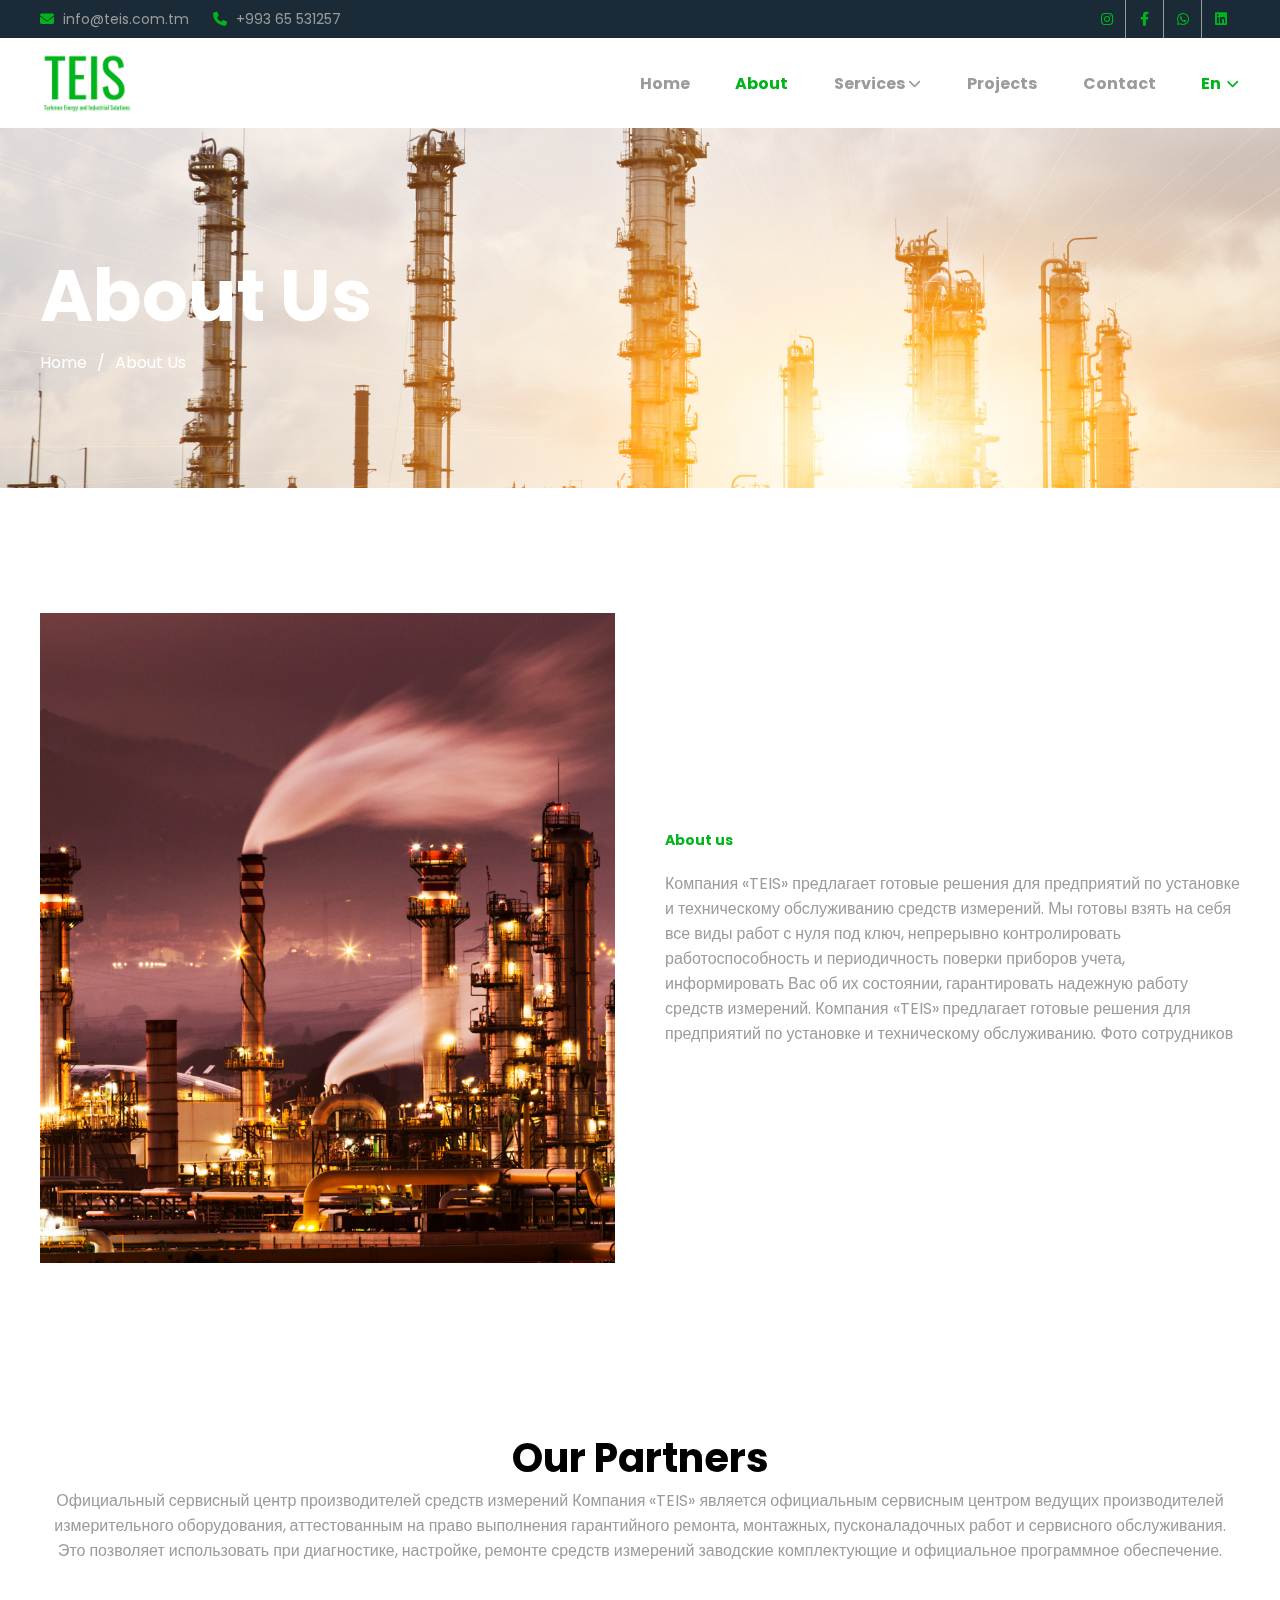
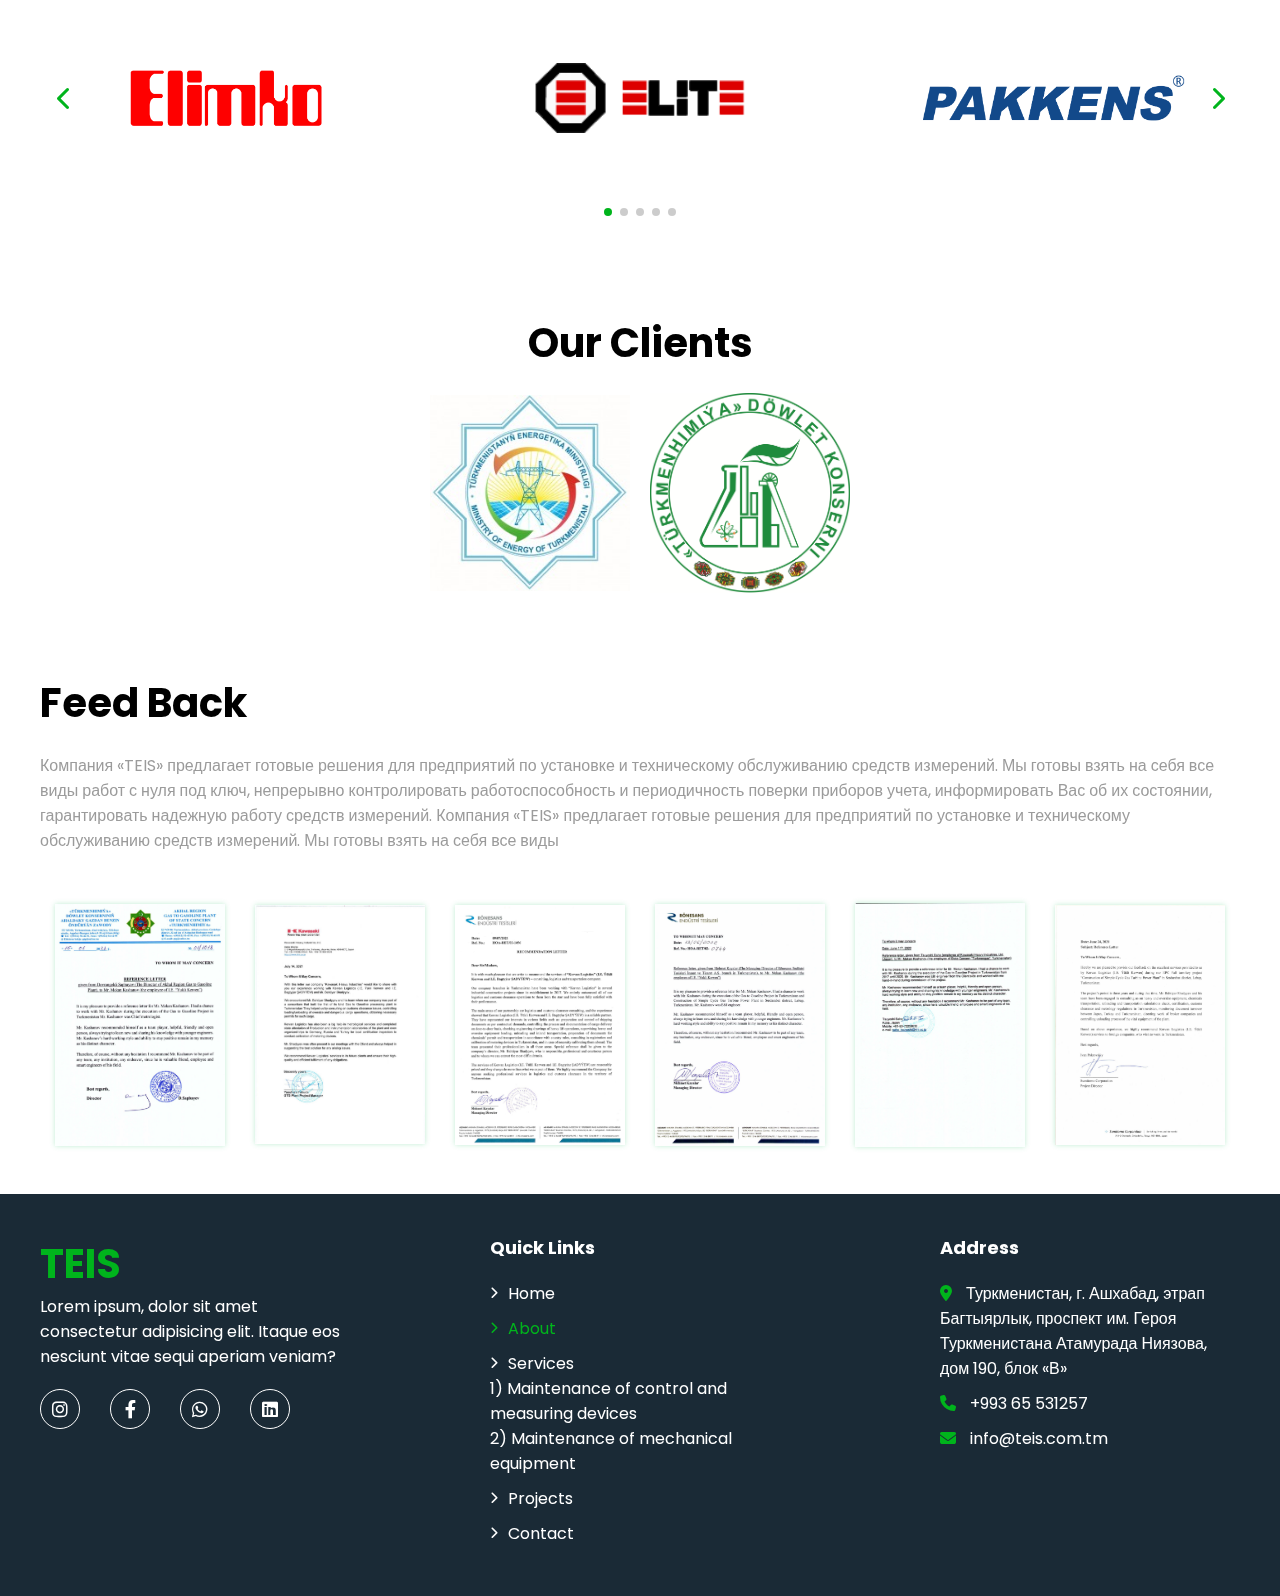
<file: about-us.html>
<!DOCTYPE html>
<html lang="en">

<head>
  <meta charset="UTF-8" />
  <meta http-equiv="X-UA-Compatible" content="IE=edge" />
  <meta name="viewport" content="width=device-width, initial-scale=1.0" />
  <link rel="stylesheet" href="./lib/fontawesome/css/all.css" />
  <link rel="stylesheet" href="./lib/swiper/swiper.css" />
  <link rel="stylesheet" href="./styles/style.css" />
  <title>TEIS</title>
</head>

<body>
  <header>
    <div class="topbar">
      <div class="container">
        <div class="topbar-inner">
          <div class="topbar-contacts">
            <a href="mailto:info@teis.com.tm"><i class="fa fa-envelope"></i> info@teis.com.tm
            </a>
            <a href="tel:+99365531257"><i class="fa fa-phone"></i> +993 65 531257
            </a>
          </div>
          <div class="topbar-links">
            <a href="https://instagram.com/teis_tm?igshid=YmMyMTA2M2Y="><i class="fab fa-instagram"></i></a>
            <a href="https://www.facebook.com/profile.php?id=100091004199429&mibextid=ZbWKwL"><i
                class="fab fa-facebook-f"></i></a>
            <a href="#"><i class="fab fa-whatsapp"></i></a>
            <a href="https://www.linkedin.com/company/teistm/"><i class="fab fa-linkedin"></i></a>
          </div>
        </div>
      </div>
    </div>
    <nav class="nav">
      <div class="container">
        <div class="nav-inner">
          <a href="./index.html" class="nav-logo">
            <img src="./img/LOGO TEIS.png" alt="" />
          </a>
          <ul class="nav-links">
            <li><a href="./index.html" class="nav-link">Home</a></li>
            <li>
              <a href="./about-us.html" class="nav-link active">About</a>
            </li>
            <li class="dropdown-btn">
              <div class="nav-link">
                Services <i class="fa fa-chevron-down"></i>
              </div>
              <div class="dropdown">
                <a href="./services.html" class="service-link">1)Maintenance of control and measuring devices</a>
                <a href="./service2.html" class="service-link">2)Maintenance of mechanical equipment</a>
              </div>
            </li>
            <li><a href="./projects.html" class="nav-link">Projects</a></li>
            <li><a href="./contact.html" class="nav-link">Contact</a></li>
            <div class="lang">
              <div class="active-lang">
                En <i class="fa fa-chevron-down"></i>
              </div>
              <div class="lang-dropdown">
                <a href="#">Ru</a>
                <a href="#">Tr</a>
                <a href="#">Tm</a>
              </div>
            </div>
          </ul>
          <div class="toggle-btn">
            <span class="line line-1"></span>
            <span class="line line-2"></span>
            <span class="line line-3"></span>
          </div>
          <div class="nav-burger">
            <div class="container">
              <div class="inner-nav-burger">
                <div class="nav-burger-header"></div>
                <div class="nav-burger-body">
                  <div class="nav-logo">TEIS</div>
                  <div class="nav-burger-links">
                    <a href="./index.html" class="">Home</a>
                    <a href="./about-us.html" class="active">About</a>
                    <div class="nav-burger-dropdown-wrapper">
                      <div class="nav-burger-dropdown-btn">
                        Service <i class="fa fa-chevron-down"></i>
                      </div>
                      <div class="nav-burger-dropdown">
                        <a href="./services.html" class="">1) Service 1</a>
                        <a href="./service2.html" class="">2) Service 2</a>
                      </div>
                    </div>
                    <a href="./projects.html" class="">Projects</a>
                    <a href="./contact.html" class="">Contact</a>
                  </div>
                  <div class="nav-burger-lang">
                    <a href="#" class="active">En</a>
                    <a href="#">Ru</a>
                    <a href="#">Tr</a>
                    <a href="#">Tm</a>
                  </div>
                  <div class="nav-burger-social">
                    <a href="https://instagram.com/teis_tm?igshid=YmMyMTA2M2Y="><i class="fab fa-instagram"></i></a>
                    <a href="https://www.facebook.com/profile.php?id=100091004199429&mibextid=ZbWKwL"><i
                        class="fab fa-facebook-f"></i></a>
                    <a href="#"><i class="fab fa-whatsapp"></i></a>
                    <a href="https://www.linkedin.com/company/teistm/"><i class="fab fa-linkedin"></i></a>
                  </div>
                  <div class="nav-burger-contact">
                    <a href="mailto:info@teis.com.tm"><i class="fa fa-envelope"></i> info@teis.com.tm
                    </a>
                    <a href="tel:+99365531257"><i class="fa fa-phone"></i> +993 65 531257
                    </a>
                  </div>
                </div>
              </div>
            </div>
          </div>
        </div>
      </div>
    </nav>
  </header>
  <main>
    <section class="breadcrumb">
      <div class="breadcrumb-img">
        <img src="./img/Banner.png" alt="" />
      </div>
      <div class="breadcrumb-inner">
        <div class="container">
          <h2>About Us</h2>
          <div class="breadcrumb-links">
            <a href="./index.html">Home</a>
            /
            <p>About Us</p>
          </div>
        </div>
      </div>
    </section>
    <section class="about-us">
      <div class="container">
        <div class="about-us-inner">
          <div class="about-us-img">
            <img src="./img/About us.png" alt="" />
          </div>
          <div class="about-us-text">
            <span>About us</span>
            <!-- <h2>Lorem ipsum dolor sit.</h2> -->
            <p>
              Компания «TEIS» предлагает готовые решения для предприятий по
              установке и техническому обслуживанию средств измерений. Мы
              готовы взять на себя все виды работ с нуля под ключ, непрерывно
              контролировать работоспособность и периодичность поверки
              приборов учета, информировать Вас об их состоянии, гарантировать
              надежную работу средств измерений. Компания «TEIS» предлагает
              готовые решения для предприятий по установке и техническому
              обслуживанию. Фото сотрудников
            </p>
          </div>
        </div>
      </div>
    </section>
    <section class="partners">
      <div class="container">
        <div class="partners-inner">
          <div class="partners-header">
            <h2>Our Partners</h2>
            <p>
              Официальный сервисный центр производителей средств измерений
              Компания «TEIS» является официальным сервисным центром ведущих
              производителей измерительного оборудования, аттестованным на
              право выполнения гарантийного ремонта, монтажных,
              пусконаладочных работ и сервисного обслуживания. Это позволяет
              использовать при диагностике, настройке, ремонте средств
              измерений заводские комплектующие и официальное программное
              обеспечение.
            </p>
          </div>
          <div class="partners-slider">
            <div class="swiper mySwiper2">
              <div class="swiper-wrapper">
                <div class="swiper-slide">
                  <div class="slider-img">
                    <img src="./img/Elimko.png" alt="" />
                  </div>
                </div>
                <div class="swiper-slide">
                  <div class="slider-img">
                    <img src="./img/Elite gaz.png" alt="" />
                  </div>
                </div>
                <div class="swiper-slide">
                  <div class="slider-img">
                    <img src="./img/Pakkens_Logo.png" alt="" />
                  </div>
                </div>
                <div class="swiper-slide">
                  <div class="slider-img">
                    <img src="./img/Takyk tilsimat.png" alt="" />
                  </div>
                </div>
                <div class="swiper-slide">
                  <div class="slider-img">
                    <img src="./img/Enelsan.bmp" alt="" />
                  </div>
                </div>
              </div>
              <div class="swiper-button-next">
                <i class="fa fa-chevron-right"></i>
              </div>
              <div class="swiper-button-prev">
                <i class="fa fa-chevron-left"></i>
              </div>
              <div class="swiper-pagination"></div>
            </div>
          </div>
        </div>
      </div>
    </section>
    <section class="clients">
      <div class="container">
        <div class="clients-inner">
          <div class="clients-header">
            <h2>Our Clients</h2>
          </div>
          <div class="clients-body">
            <div class="clients-img">
              <img src="./img/Turkmenenergo.jpg" alt="" />
            </div>
            <div class="clients-img">
              <img src="./img/Turkmenhimiya.png" alt="" />
            </div>
          </div>
        </div>
      </div>
    </section>
    <section class="feed-back">
      <div class="container">
        <div class="feed-back-inner">
          <div class="feed-back-text">
            <h2>Feed Back</h2>
            <p>
              Компания «TEIS» предлагает готовые решения для предприятий по
              установке и техническому обслуживанию средств измерений. Мы
              готовы взять на себя все виды работ с нуля под ключ, непрерывно
              контролировать работоспособность и периодичность поверки
              приборов учета, информировать Вас об их состоянии, гарантировать
              надежную работу средств измерений. Компания «TEIS» предлагает
              готовые решения для предприятий по установке и техническому
              обслуживанию средств измерений. Мы готовы взять на себя все виды
            </p>
          </div>
          <div class="feed-back-imgs">
            <div class="feed-back-img">
              <img src="./img/feed back1.jpg" alt="" />
            </div>
            <div class="feed-back-img">
              <img src="./img/feed back2.jpg" alt="" />
            </div>
            <div class="feed-back-img">
              <img src="./img/feed back3.jpg" alt="" />
            </div>
            <div class="feed-back-img">
              <img src="./img/feed back4.jpg" alt="" />
            </div>
            <div class="feed-back-img">
              <img src="./img/feed back5.jpg" alt="" />
            </div>
            <div class="feed-back-img">
              <img src="./img/feed back6.jpg" alt="" />
            </div>
          </div>
          <div class="feed-back-modal-wrapper">
            <div class="feed-back-modal">
              <img src="./img/feed back1.jpg" alt="" />
            </div>
          </div>
          <div class="feed-back-modal-wrapper">
            <div class="feed-back-modal">
              <img src="./img/feed back2.jpg" alt="" />
            </div>
          </div>
          <div class="feed-back-modal-wrapper">
            <div class="feed-back-modal">
              <img src="./img/feed back3.jpg" alt="" />
            </div>
          </div>
          <div class="feed-back-modal-wrapper">
            <div class="feed-back-modal">
              <img src="./img/feed back4.jpg" alt="" />
            </div>
          </div>
          <div class="feed-back-modal-wrapper">
            <div class="feed-back-modal">
              <img src="./img/feed back5.jpg" alt="" />
            </div>
          </div>
          <div class="feed-back-modal-wrapper">
            <div class="feed-back-modal">
              <img src="./img/feed back6.jpg" alt="" />
            </div>
          </div>
        </div>
      </div>
    </section>
  </main>
  <footer class="footer">
    <div class="container">
      <div class="footer-inner">
        <div class="footer-about-us">
          <div class="footer-logo">
            <h1>TEIS</h1>
          </div>
          <p>
            Lorem ipsum, dolor sit amet consectetur adipisicing elit. Itaque
            eos nesciunt vitae sequi aperiam veniam?
          </p>
          <div class="social-links">
            <a href="https://instagram.com/teis_tm?igshid=YmMyMTA2M2Y="><i class="fab fa-instagram"></i></a>
            <a href="https://www.facebook.com/profile.php?id=100091004199429&mibextid=ZbWKwL"><i
                class="fab fa-facebook-f"></i></a>
            <a href="#"><i class="fab fa-whatsapp"></i></a>
            <a href="https://www.linkedin.com/company/teistm/"><i class="fab fa-linkedin"></i></a>
          </div>
        </div>
        <ul class="footer-links">
          <h3>Quick Links</h3>
          <li>
            <a class="" href="./index.html"><i class="fa fa-chevron-right"></i> Home</a>
          </li>
          <li>
            <a class="active" href="./about-us.html"><i class="fa fa-chevron-right"></i>About</a>
          </li>
          <li class="footer-modal-wrapper">
            <a class="footer-modal-btn"><i class="fa fa-chevron-right"></i>Services</a>
            <div class="footer-modal">
              <a href="./services.html">
                1) Maintenance of control and measuring devices
              </a>
              <a href="./service2.html">2) Maintenance of mechanical equipment</a>
            </div>
          </li>
          <li>
            <a class="" href="./projects.html"><i class="fa fa-chevron-right"></i>Projects</a>
          </li>
          <li>
            <a class="" href="./contact.html"><i class="fa fa-chevron-right"></i>Contact</a>
          </li>
        </ul>
        <ul class="footer-address">
          <h3>Address</h3>
          <li>
            <a href="#"><i class="fa fa-map-marker-alt"></i> Туркменистан, г. Ашхабад,
              этрап Багтыярлык, проспект им. Героя Туркменистана Атамурада
              Ниязова, дом 190, блок «В»</a>
          </li>
          <li>
            <a href="tel:+99365531257"><i class="fa fa-phone"></i> +993 65 531257
            </a>
          </li>
          <li>
            <a href="mailto:info@teis.com.tm"><i class="fa fa-envelope"></i> info@teis.com.tm
            </a>
          </li>
        </ul>
      </div>
    </div>
  </footer>
  <script src="./lib/swiper/swiper.js"></script>
  <script src="./js/aboutPage.js"></script>
  <script src="./js/main.js"></script>
</body>

</html>
</file>
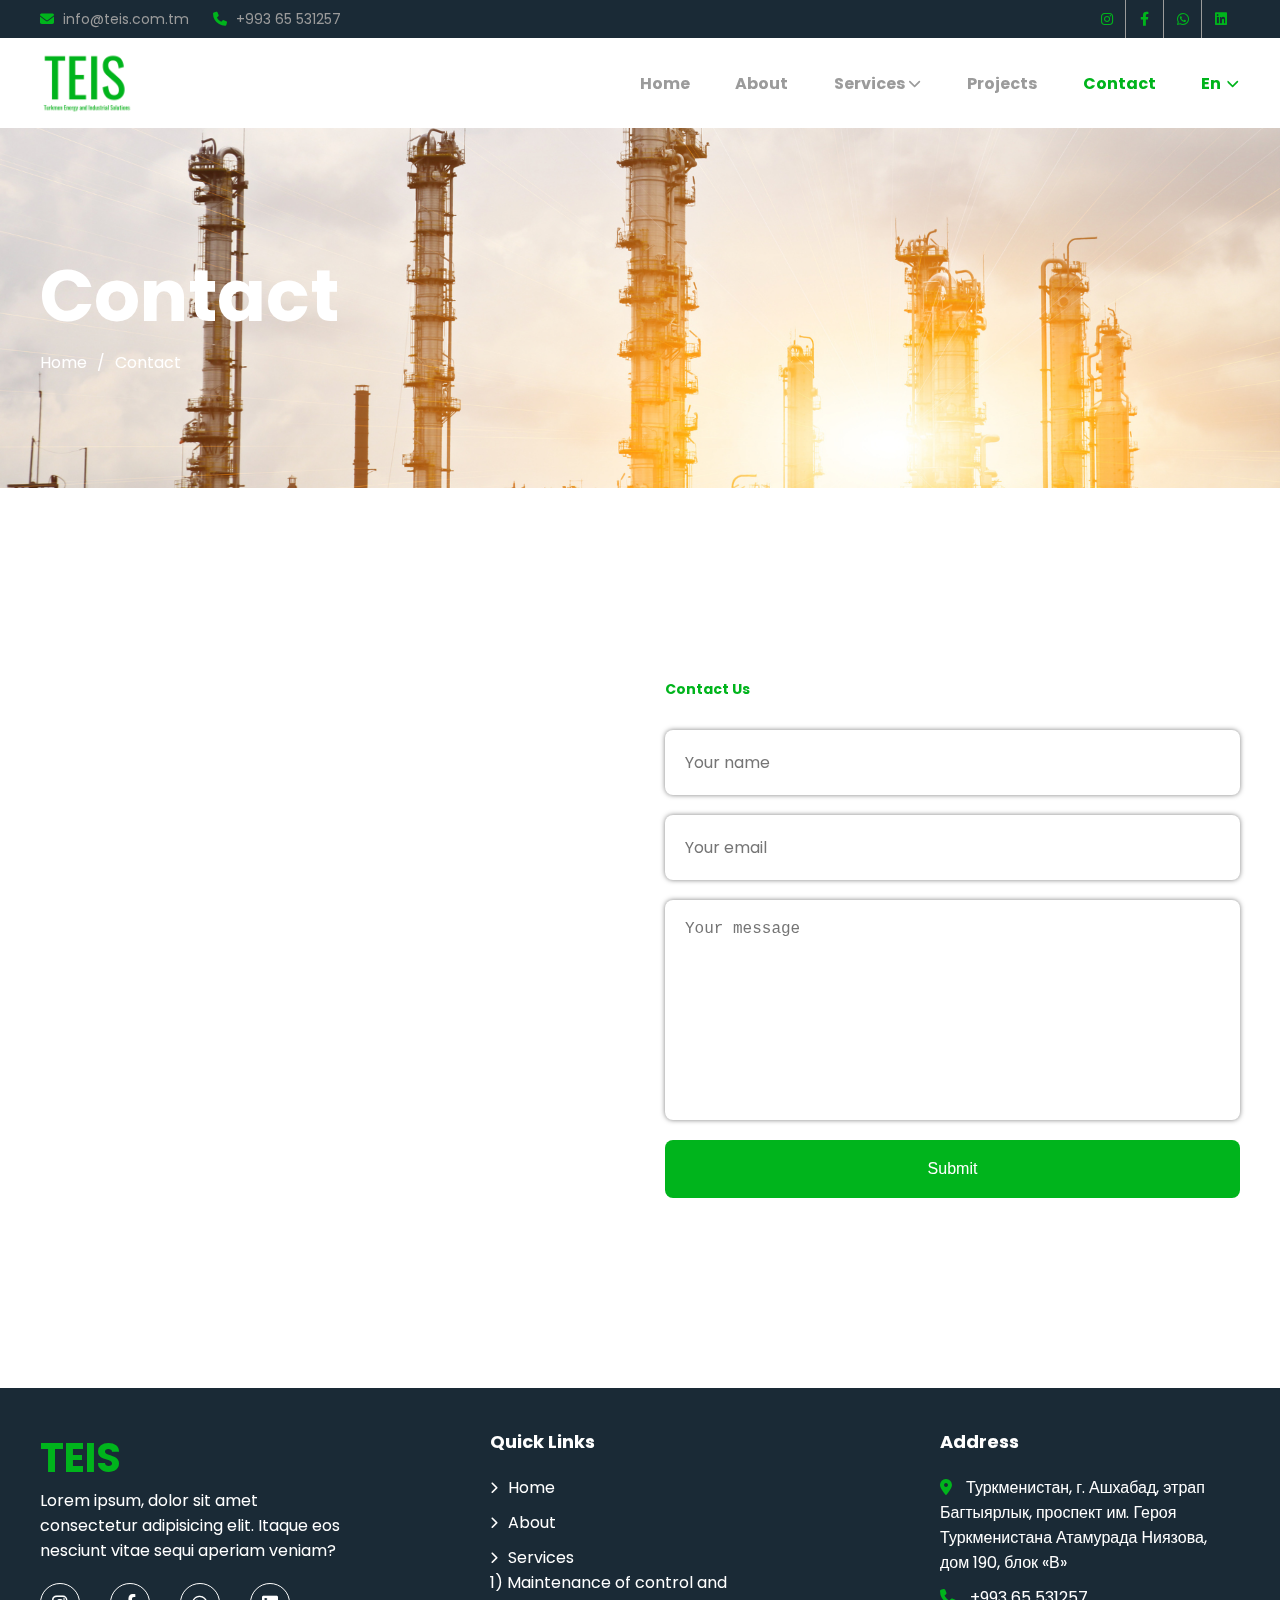
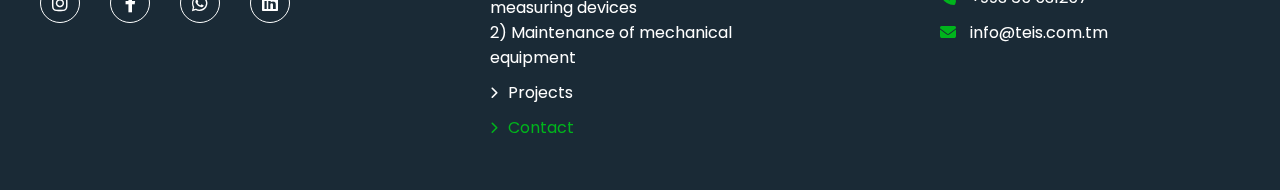
<file: contact.html>
<!DOCTYPE html>
<html lang="en">

<head>
  <meta charset="UTF-8" />
  <meta http-equiv="X-UA-Compatible" content="IE=edge" />
  <meta name="viewport" content="width=device-width, initial-scale=1.0" />
  <link rel="stylesheet" href="./lib/fontawesome/css/all.css" />
  <link rel="stylesheet" href="./lib/swiper/swiper.css" />
  <link rel="stylesheet" href="./styles/style.css" />
  <title>TEIS</title>
</head>

<body>
  <header>
    <div class="topbar">
      <div class="container">
        <div class="topbar-inner">
          <div class="topbar-contacts">
            <a href="mailto:info@teis.com.tm"><i class="fa fa-envelope"></i> info@teis.com.tm
            </a>
            <a href="tel:+99365531257"><i class="fa fa-phone"></i> +993 65 531257
            </a>
          </div>
          <div class="topbar-links">
            <a href="https://instagram.com/teis_tm?igshid=YmMyMTA2M2Y="><i class="fab fa-instagram"></i></a>
            <a href="https://www.facebook.com/profile.php?id=100091004199429&mibextid=ZbWKwL"><i
                class="fab fa-facebook-f"></i></a>
            <a href="#"><i class="fab fa-whatsapp"></i></a>
            <a href="https://www.linkedin.com/company/teistm/"><i class="fab fa-linkedin"></i></a>
          </div>
        </div>
      </div>
    </div>
    <nav class="nav">
      <div class="container">
        <div class="nav-inner">
          <a href="./index.html" class="nav-logo">
            <img src="./img/LOGO TEIS.png" alt="" />
          </a>
          <ul class="nav-links">
            <li><a href="./index.html" class="nav-link">Home</a></li>
            <li>
              <a href="./about-us.html" class="nav-link">About</a>
            </li>
            <li class="dropdown-btn">
              <div class="nav-link">
                Services <i class="fa fa-chevron-down"></i>
              </div>
              <div class="dropdown">
                <a href="./services.html" class="service-link">1)Maintenance of control and measuring devices</a>
                <a href="./service2.html" class="service-link">2)Maintenance of mechanical equipment</a>
              </div>
            </li>
            <li>
              <a href="./projects.html" class="nav-link">Projects</a>
            </li>
            <li>
              <a href="./contact.html" class="nav-link active">Contact</a>
            </li>
            <div class="lang">
              <div class="active-lang">
                En <i class="fa fa-chevron-down"></i>
              </div>
              <div class="lang-dropdown">
                <a href="#">Ru</a>
                <a href="#">Tr</a>
                <a href="#">Tm</a>
              </div>
            </div>
          </ul>
          <div class="toggle-btn">
            <span class="line line-1"></span>
            <span class="line line-2"></span>
            <span class="line line-3"></span>
          </div>
          <div class="nav-burger">
            <div class="container">
              <div class="inner-nav-burger">
                <div class="nav-burger-header"></div>
                <div class="nav-burger-body">
                  <div class="nav-logo">TEIS</div>
                  <div class="nav-burger-links">
                    <a href="./index.html" class="">Home</a>
                    <a href="./about-us.html" class="">About</a>
                    <div class="nav-burger-dropdown-wrapper">
                      <div class="nav-burger-dropdown-btn">
                        Service <i class="fa fa-chevron-down"></i>
                      </div>
                      <div class="nav-burger-dropdown">
                        <a href="./services.html" class="">1) Service 1</a>
                        <a href="./service2.html" class="">2) Service 2</a>
                      </div>
                    </div>
                    <a href="./projects.html" class="">Projects</a>
                    <a href="./contact.html" class="active">Contact</a>
                  </div>
                  <div class="nav-burger-lang">
                    <a href="#" class="active">En</a>
                    <a href="#">Ru</a>
                    <a href="#">Tr</a>
                    <a href="#">Tm</a>
                  </div>
                  <div class="nav-burger-social">
                    <a href="https://instagram.com/teis_tm?igshid=YmMyMTA2M2Y="><i class="fab fa-instagram"></i></a>
                    <a href="https://www.facebook.com/profile.php?id=100091004199429&mibextid=ZbWKwL"><i
                        class="fab fa-facebook-f"></i></a>
                    <a href="#"><i class="fab fa-whatsapp"></i></a>
                    <a href="https://www.linkedin.com/company/teistm/"><i class="fab fa-linkedin"></i></a>
                  </div>
                  <div class="nav-burger-contact">
                    <a href="mailto:info@teis.com.tm"><i class="fa fa-envelope"></i> info@teis.com.tm
                    </a>
                    <a href="tel:+99365531257"><i class="fa fa-phone"></i> +993 65 531257
                    </a>
                  </div>
                </div>
              </div>
            </div>
          </div>
        </div>
      </div>
    </nav>
  </header>
  <main>
    <section class="breadcrumb">
      <div class="breadcrumb-img">
        <img src="./img/Banner.png" alt="" />
      </div>
      <div class="breadcrumb-inner">
        <div class="container">
          <h2>Contact</h2>
          <div class="breadcrumb-links">
            <a href="./index.html">Home</a>
            /
            <p>Contact</p>
          </div>
        </div>
      </div>
    </section>
    <section class="contact">
      <div class="container">
        <div class="contact-inner">
          <div class="contact-img">
            <iframe
              src="https://www.google.com/maps/embed?pb=!1m18!1m12!1m3!1d1573.325879040182!2d58.36281480414894!3d37.93856521037841!2m3!1f0!2f0!3f0!3m2!1i1024!2i768!4f13.1!3m3!1m2!1s0x3f700183200ea669%3A0x5f912011e0ae7fb5!2sKervan%20Logistics!5e0!3m2!1sru!2s!4v1678709433095!5m2!1sru!2s"
              width="600" height="450" style="border: 0" allowfullscreen="" loading="lazy"
              referrerpolicy="no-referrer-when-downgrade"></iframe>
          </div>
          <form action="" class="contact-form">
            <span>Contact Us</span>
            <!-- <h2>Lorem ipsum dolor sit.</h2>
              <p>
                Lorem ipsum dolor sit amet consectetur adipisicing elit.
                Deserunt dolorem eveniet vitae, officia qui architecto aut illum
                eligendi cupiditate vel.
              </p> -->
            <input type="text" placeholder="Your name" />
            <input type="email" placeholder="Your email" />
            <textarea name="" id="" cols="30" rows="10" placeholder="Your message"></textarea>
            <button>Submit</button>
          </form>
        </div>
      </div>
    </section>
  </main>
  <footer class="footer">
    <div class="container">
      <div class="footer-inner">
        <div class="footer-about-us">
          <div class="footer-logo">
            <h1>TEIS</h1>
          </div>
          <p>
            Lorem ipsum, dolor sit amet consectetur adipisicing elit. Itaque
            eos nesciunt vitae sequi aperiam veniam?
          </p>
          <div class="social-links">
            <a href="https://instagram.com/teis_tm?igshid=YmMyMTA2M2Y="><i class="fab fa-instagram"></i></a>
            <a href="https://www.facebook.com/profile.php?id=100091004199429&mibextid=ZbWKwL"><i
                class="fab fa-facebook-f"></i></a>
            <a href="#"><i class="fab fa-whatsapp"></i></a>
            <a href="https://www.linkedin.com/company/teistm/"><i class="fab fa-linkedin"></i></a>
          </div>
        </div>
        <ul class="footer-links">
          <h3>Quick Links</h3>
          <li>
            <a class="" href="./index.html"><i class="fa fa-chevron-right"></i> Home</a>
          </li>
          <li>
            <a class="" href="./about-us.html"><i class="fa fa-chevron-right"></i>About</a>
          </li>
          <li class="footer-modal-wrapper">
            <a class=" footer-modal-btn"><i class="fa fa-chevron-right"></i>Services</a>
            <div class="footer-modal">
              <a href="./services.html">
                1) Maintenance of control and measuring devices
              </a>
              <a href="./service2.html">2) Maintenance of mechanical equipment</a>
            </div>
          </li>
          <li>
            <a class="" href="./projects.html"><i class="fa fa-chevron-right"></i>Projects</a>
          </li>
          <li>
            <a class="active" href="./contact.html"><i class="fa fa-chevron-right"></i>Contact</a>
          </li>
        </ul>
        <ul class="footer-address">
          <h3>Address</h3>
          <li>
            <a href="#"><i class="fa fa-map-marker-alt"></i> Туркменистан, г. Ашхабад, этрап Багтыярлык, проспект им.
              Героя Туркменистана Атамурада Ниязова, дом 190, блок «В»</a>
          </li>
          <li>
            <a href="tel:+99365531257"><i class="fa fa-phone"></i> +993 65 531257
            </a>
          </li>
          <li>
            <a href="mailto:info@teis.com.tm"><i class="fa fa-envelope"></i> info@teis.com.tm
            </a>
          </li>
        </ul>
      </div>
    </div>
  </footer>
  <script src="./lib/swiper/swiper.js"></script>
  <script src="./js/main.js"></script>
</body>

</html>
</file>
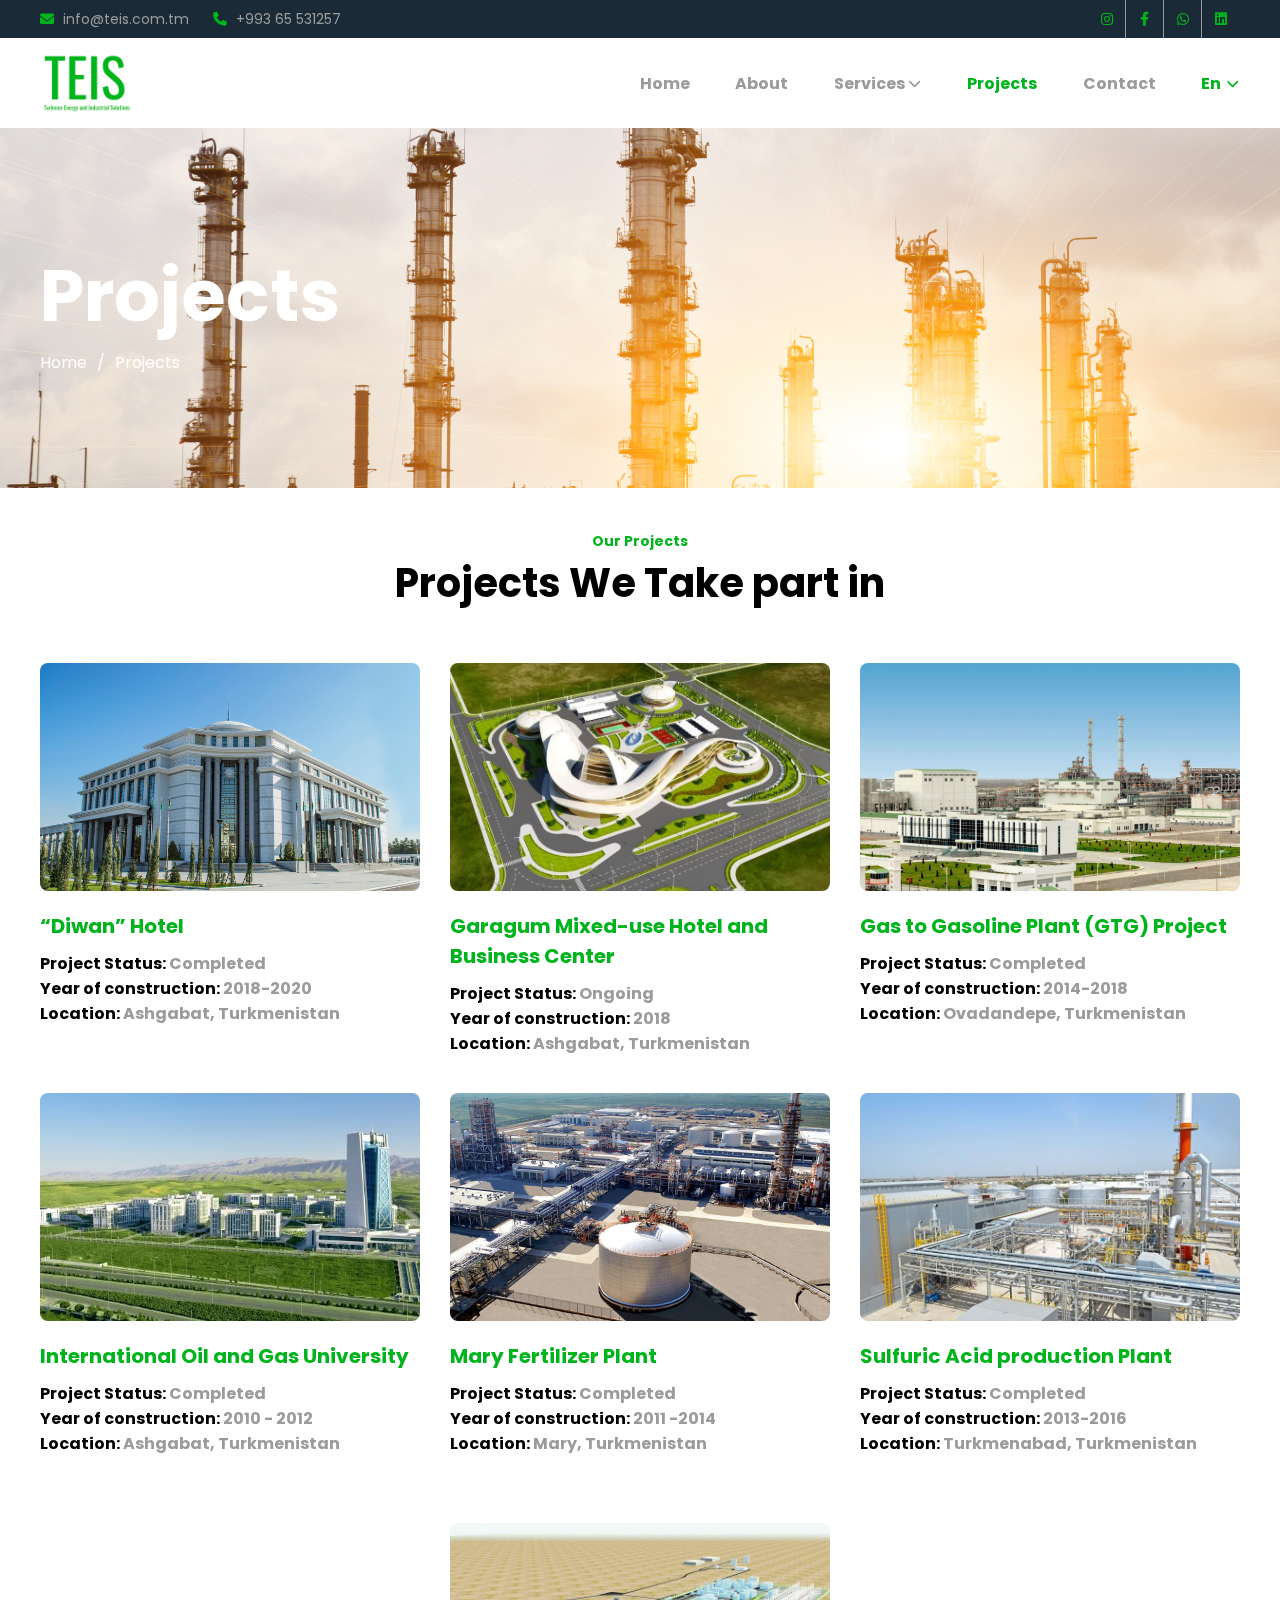
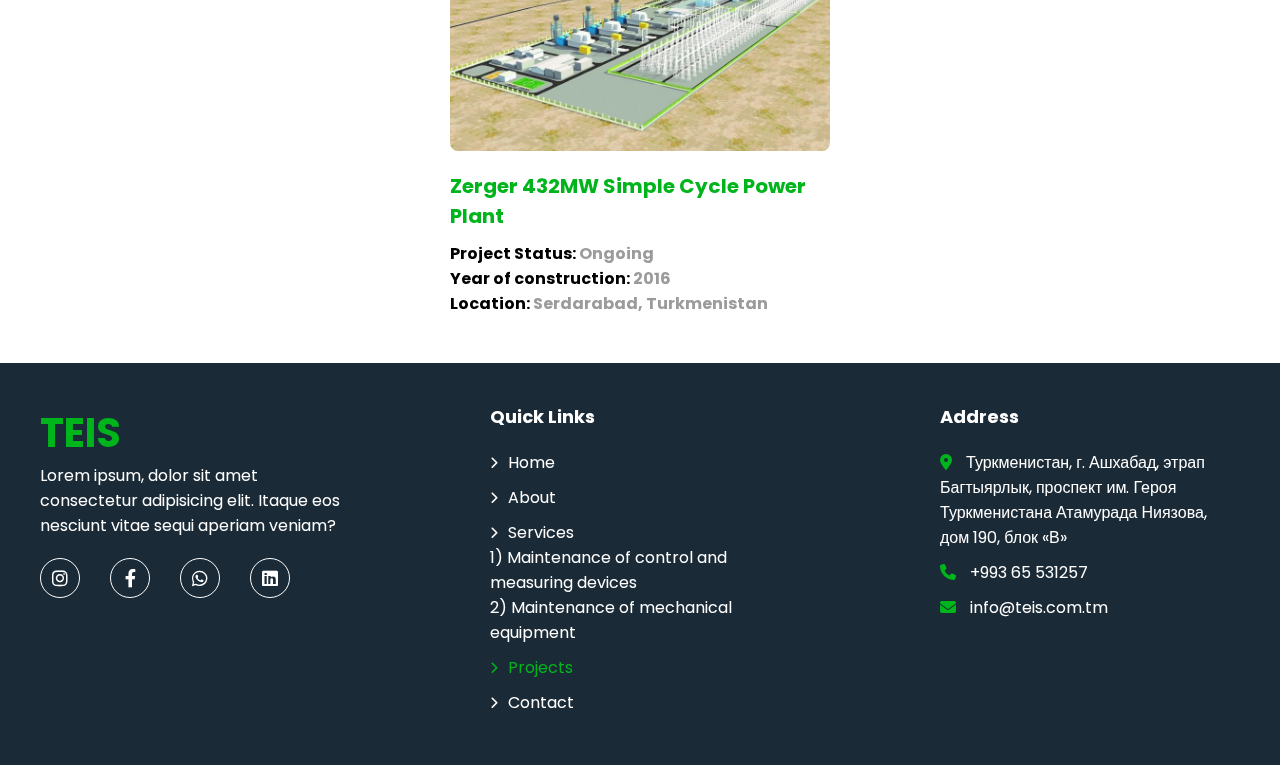
<file: projects.html>
<!DOCTYPE html>
<html lang="en">

<head>
  <meta charset="UTF-8" />
  <meta http-equiv="X-UA-Compatible" content="IE=edge" />
  <meta name="viewport" content="width=device-width, initial-scale=1.0" />
  <link rel="stylesheet" href="./lib/fontawesome/css/all.css" />
  <link rel="stylesheet" href="./lib/swiper/swiper.css" />
  <link rel="stylesheet" href="./styles/style.css" />
  <title>TEIS</title>
</head>

<body>
  <header>
    <div class="topbar">
      <div class="container">
        <div class="topbar-inner">
          <div class="topbar-contacts">
            <a href="mailto:info@teis.com.tm"><i class="fa fa-envelope"></i> info@teis.com.tm
            </a>
            <a href="tel:+99365531257"><i class="fa fa-phone"></i> +993 65 531257
            </a>
          </div>
          <div class="topbar-links">
            <a href="https://instagram.com/teis_tm?igshid=YmMyMTA2M2Y="><i class="fab fa-instagram"></i></a>
            <a href="https://www.facebook.com/profile.php?id=100091004199429&mibextid=ZbWKwL"><i
                class="fab fa-facebook-f"></i></a>
            <a href="#"><i class="fab fa-whatsapp"></i></a>
            <a href="https://www.linkedin.com/company/teistm/"><i class="fab fa-linkedin"></i></a>
          </div>
        </div>
      </div>
    </div>
    <nav class="nav">
      <div class="container">
        <div class="nav-inner">
          <a href="./index.html" class="nav-logo">
            <img src="./img/LOGO TEIS.png" alt="" />
          </a>
          <ul class="nav-links">
            <li><a href="./index.html" class="nav-link">Home</a></li>
            <li>
              <a href="./about-us.html" class="nav-link">About</a>
            </li>
            <li class="dropdown-btn">
              <div class="nav-link">
                Services <i class="fa fa-chevron-down"></i>
              </div>
              <div class="dropdown">
                <a href="./services.html" class="service-link">1)Maintenance of control and measuring devices</a>
                <a href="./service2.html" class="service-link">2)Maintenance of mechanical equipment</a>
              </div>
            </li>
            <li>
              <a href="./projects.html" class="nav-link active">Projects</a>
            </li>
            <li><a href="./contact.html" class="nav-link">Contact</a></li>
            <div class="lang">
              <div class="active-lang">
                En <i class="fa fa-chevron-down"></i>
              </div>
              <div class="lang-dropdown">
                <a href="#">Ru</a>
                <a href="#">Tr</a>
                <a href="#">Tm</a>
              </div>
            </div>
          </ul>
          <div class="toggle-btn">
            <span class="line line-1"></span>
            <span class="line line-2"></span>
            <span class="line line-3"></span>
          </div>
          <div class="nav-burger">
            <div class="container">
              <div class="inner-nav-burger">
                <div class="nav-burger-header"></div>
                <div class="nav-burger-body">
                  <div class="nav-logo">TEIS</div>
                  <div class="nav-burger-links">
                    <a href="./index.html" class="">Home</a>
                    <a href="./about-us.html" class="">About</a>
                    <div class="nav-burger-dropdown-wrapper">
                      <div class="nav-burger-dropdown-btn">
                        Service <i class="fa fa-chevron-down"></i>
                      </div>
                      <div class="nav-burger-dropdown">
                        <a href="./services.html" class="">1) Service 1</a>
                        <a href="./service2.html" class="">2) Service 2</a>
                      </div>
                    </div>
                    <a href="./projects.html" class="active">Projects</a>
                    <a href="./contact.html" class="">Contact</a>
                  </div>
                  <div class="nav-burger-lang">
                    <a href="#" class="active">En</a>
                    <a href="#">Ru</a>
                    <a href="#">Tr</a>
                    <a href="#">Tm</a>
                  </div>
                  <div class="nav-burger-social">
                    <a href="https://instagram.com/teis_tm?igshid=YmMyMTA2M2Y="><i class="fab fa-instagram"></i></a>
                    <a href="https://www.facebook.com/profile.php?id=100091004199429&mibextid=ZbWKwL"><i
                        class="fab fa-facebook-f"></i></a>
                    <a href="#"><i class="fab fa-whatsapp"></i></a>
                    <a href="https://www.linkedin.com/company/teistm/"><i class="fab fa-linkedin"></i></a>
                  </div>
                  <div class="nav-burger-contact">
                    <a href="mailto:info@teis.com.tm"><i class="fa fa-envelope"></i> info@teis.com.tm
                    </a>
                    <a href="tel:+99365531257"><i class="fa fa-phone"></i> +993 65 531257
                    </a>
                  </div>
                </div>
              </div>
            </div>
          </div>
        </div>
      </div>
    </nav>
  </header>
  <main>
    <section class="breadcrumb">
      <div class="breadcrumb-img">
        <img src="./img/Banner.png" alt="" />
      </div>
      <div class="breadcrumb-inner">
        <div class="container">
          <h2>Projects</h2>
          <div class="breadcrumb-links">
            <a href="./index.html">Home</a>
            /
            <p>Projects</p>
          </div>
        </div>
      </div>
    </section>

    <section class="projects">
      <div class="container">
        <div class="projects-inner">
          <div class="projects-header">
            <span>Our Projects</span>
            <h2>Projects We Take part in</h2>
          </div>
          <div class="projects-body">
            <div class="project-card">
              <div class="project-card-img">
                <img src="./img/Diwan otel.jpg" alt="" />
              </div>
              <div class="project-card-text">
                <h4>“Diwan” Hotel</h4>
                <p><span>Project Status:</span> Completed</p>
                <p><span>Year of construction:</span> 2018-2020</p>
                <p><span>Location:</span> Ashgabat, Turkmenistan</p>
              </div>
            </div>
            <div class="project-card">
              <div class="project-card-img">
                <img src="./img/Garagum otel.jpg" alt="" />
              </div>
              <div class="project-card-text">
                <h4>Garagum Mixed-use Hotel and Business Center</h4>
                <p><span>Project Status:</span> Ongoing</p>
                <p><span>Year of construction:</span> 2018</p>
                <p><span>Location:</span> Ashgabat, Turkmenistan</p>
              </div>
            </div>
            <div class="project-card">
              <div class="project-card-img">
                <img src="./img/Завод по переработке природного газа в бензин (GTG).jpg" alt="" />
              </div>
              <div class="project-card-text">
                <h4>Gas to Gasoline Plant (GTG) Project</h4>
                <p><span>Project Status:</span> Completed</p>
                <p><span>Year of construction:</span> 2014-2018</p>
                <p><span>Location:</span> Ovadandepe, Turkmenistan</p>
              </div>
            </div>
            <div class="project-card">
              <div class="project-card-img">
                <img src="./img/Международный университет нефти и газа.jpg" alt="" />
              </div>
              <div class="project-card-text">
                <h4>International Oil and Gas University</h4>
                <p><span>Project Status:</span> Completed</p>
                <p><span>Year of construction:</span> 2010 - 2012</p>
                <p><span>Location:</span> Ashgabat, Turkmenistan</p>
              </div>
            </div>
            <div class="project-card">
              <div class="project-card-img">
                <img src="./img/Завод по производству карбамида в г. Мары.jpg" alt="" />
              </div>
              <div class="project-card-text">
                <h4>Mary Fertilizer Plant</h4>
                <p><span>Project Status:</span> Completed</p>
                <p><span>Year of construction:</span> 2011 -2014</p>
                <p><span>Location:</span> Mary, Turkmenistan</p>
              </div>
            </div>
            <div class="project-card">
              <div class="project-card-img">
                <img src="./img/Завод по производству серной кислоты.jpg" alt="" />
              </div>
              <div class="project-card-text">
                <h4>Sulfuric Acid production Plant</h4>
                <p><span>Project Status:</span> Completed</p>
                <p><span>Year of construction:</span> 2013-2016</p>
                <p><span>Location:</span> Turkmenabad, Turkmenistan</p>
              </div>
            </div>
            <div class="project-card">
              <div class="project-card-img">
                <img src="./img/«Зергер» электростанция простого цикла 432 МВт.jpg" alt="" />
              </div>
              <div class="project-card-text">
                <h4>Zerger 432MW Simple Cycle Power Plant</h4>
                <p><span>Project Status:</span> Ongoing</p>
                <p><span>Year of construction:</span> 2016</p>
                <p><span>Location:</span> Serdarabad, Turkmenistan</p>
              </div>
            </div>
          </div>
        </div>
      </div>
    </section>
  </main>
  <footer class="footer">
    <div class="container">
      <div class="footer-inner">
        <div class="footer-about-us">
          <div class="footer-logo">
            <h1>TEIS</h1>
          </div>
          <p>
            Lorem ipsum, dolor sit amet consectetur adipisicing elit. Itaque
            eos nesciunt vitae sequi aperiam veniam?
          </p>
          <div class="social-links">
            <a href="https://instagram.com/teis_tm?igshid=YmMyMTA2M2Y="><i class="fab fa-instagram"></i></a>
            <a href="https://www.facebook.com/profile.php?id=100091004199429&mibextid=ZbWKwL"><i
                class="fab fa-facebook-f"></i></a>
            <a href="#"><i class="fab fa-whatsapp"></i></a>
            <a href="https://www.linkedin.com/company/teistm/"><i class="fab fa-linkedin"></i></a>
          </div>
        </div>
        <ul class="footer-links">
          <h3>Quick Links</h3>
          <li>
            <a class="" href="./index.html"><i class="fa fa-chevron-right"></i> Home</a>
          </li>
          <li>
            <a class="" href="./about-us.html"><i class="fa fa-chevron-right"></i>About</a>
          </li>
          <li class="footer-modal-wrapper">
            <a class="footer-modal-btn"><i class="fa fa-chevron-right"></i>Services</a>
            <div class="footer-modal">
              <a href="./services.html">
                1) Maintenance of control and measuring devices
              </a>
              <a href="./service2.html">2) Maintenance of mechanical equipment</a>
            </div>
          </li>
          <li>
            <a class="active" href="./projects.html"><i class="fa fa-chevron-right"></i>Projects</a>
          </li>
          <li>
            <a class="" href="./contact.html"><i class="fa fa-chevron-right"></i>Contact</a>
          </li>
        </ul>
        <ul class="footer-address">
          <h3>Address</h3>
          <li>
            <a href="#"><i class="fa fa-map-marker-alt"></i> Туркменистан, г. Ашхабад,
              этрап Багтыярлык, проспект им. Героя Туркменистана Атамурада
              Ниязова, дом 190, блок «В»</a>
          </li>
          <li>
            <a href="tel:+99365531257"><i class="fa fa-phone"></i> +993 65 531257
            </a>
          </li>
          <li>
            <a href="mailto:info@teis.com.tm"><i class="fa fa-envelope"></i> info@teis.com.tm
            </a>
          </li>
        </ul>
      </div>
    </div>
  </footer>
  <script src="./lib/swiper/swiper.js"></script>
  <script src="./js/main.js"></script>
</body>

</html>
</file>
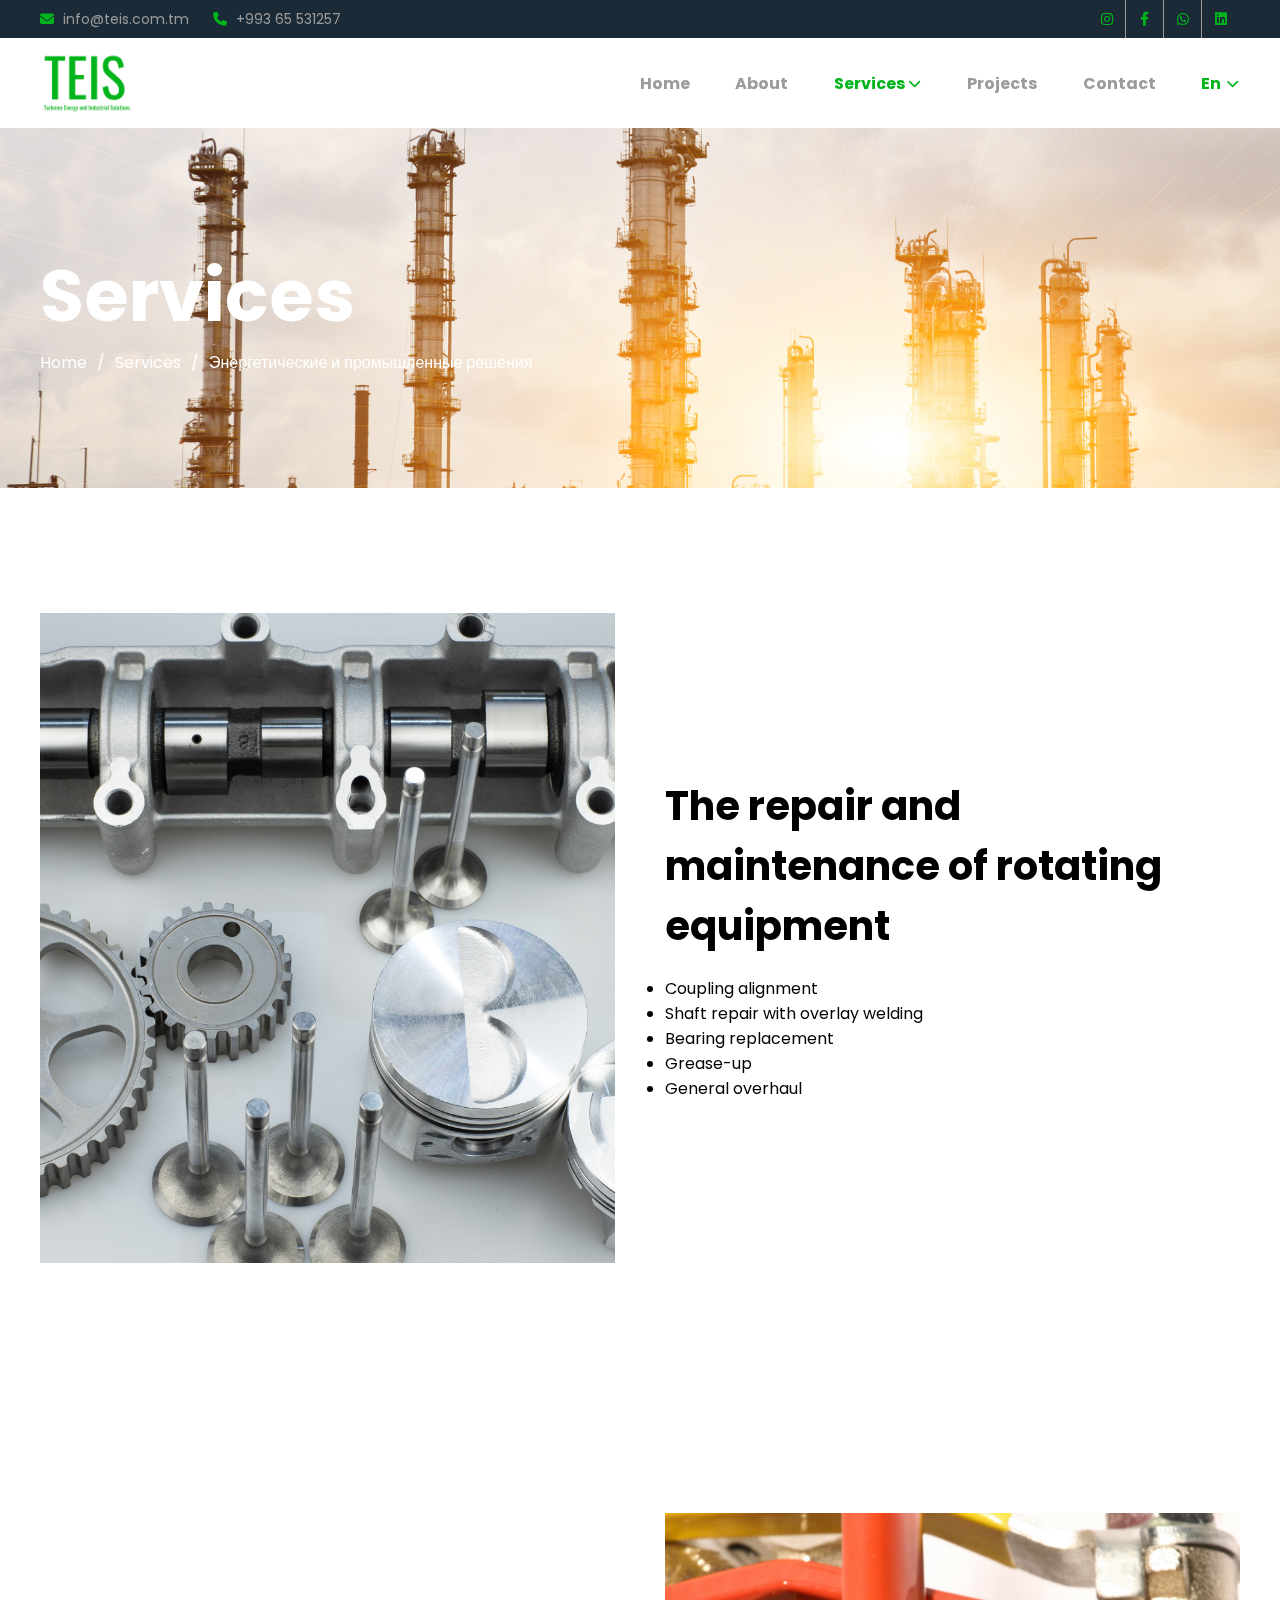
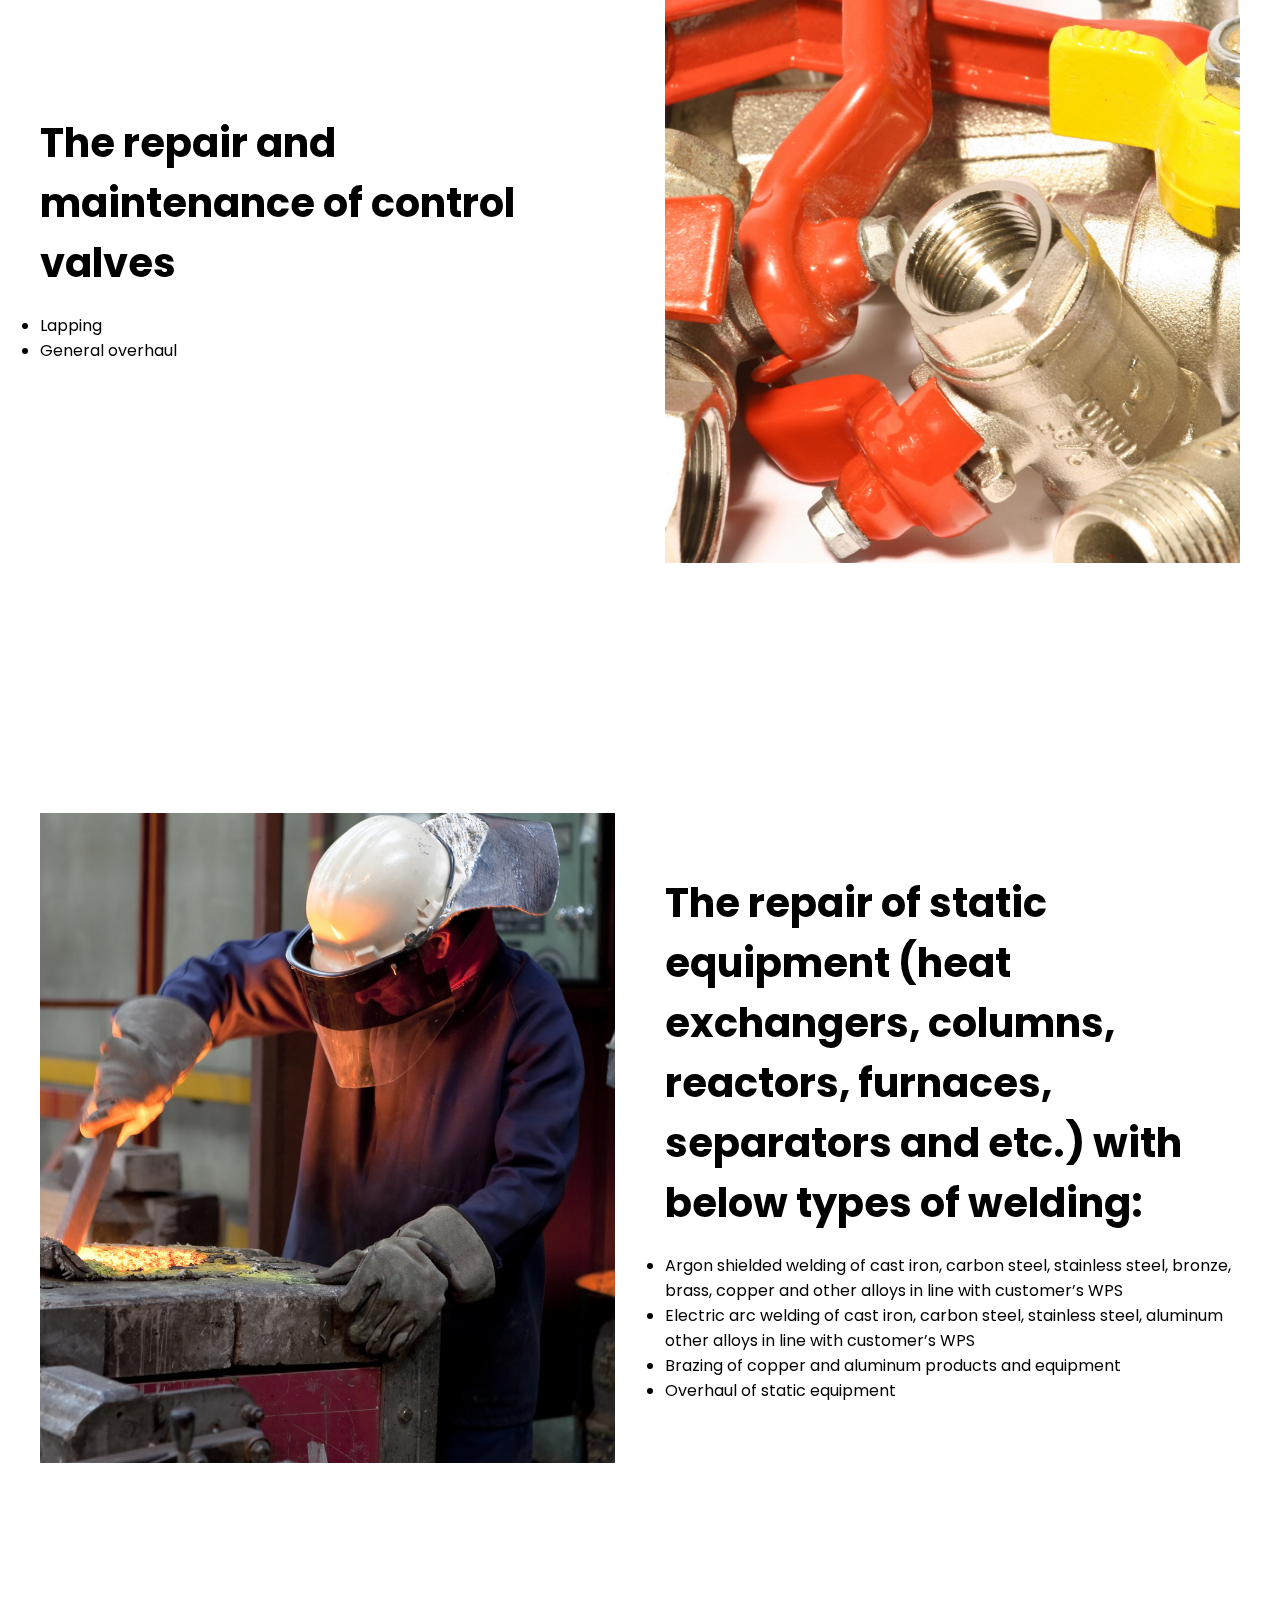
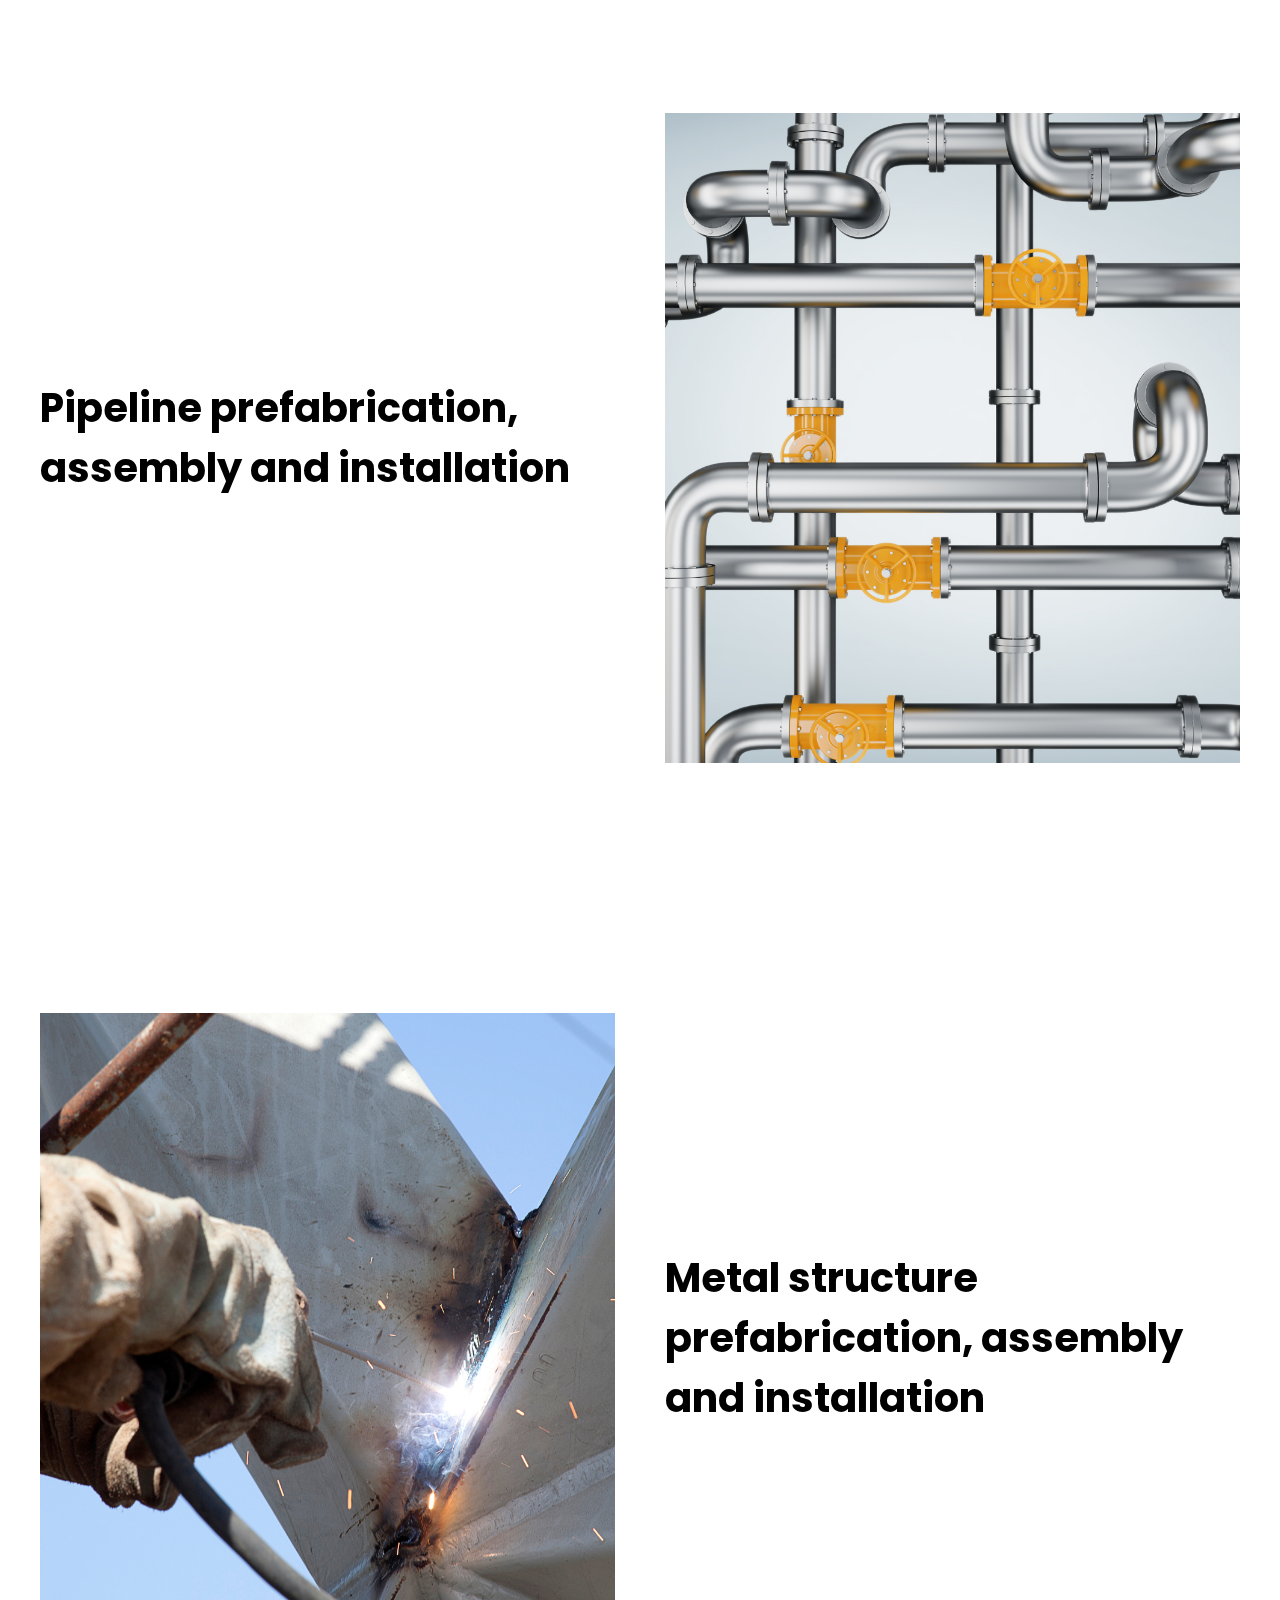
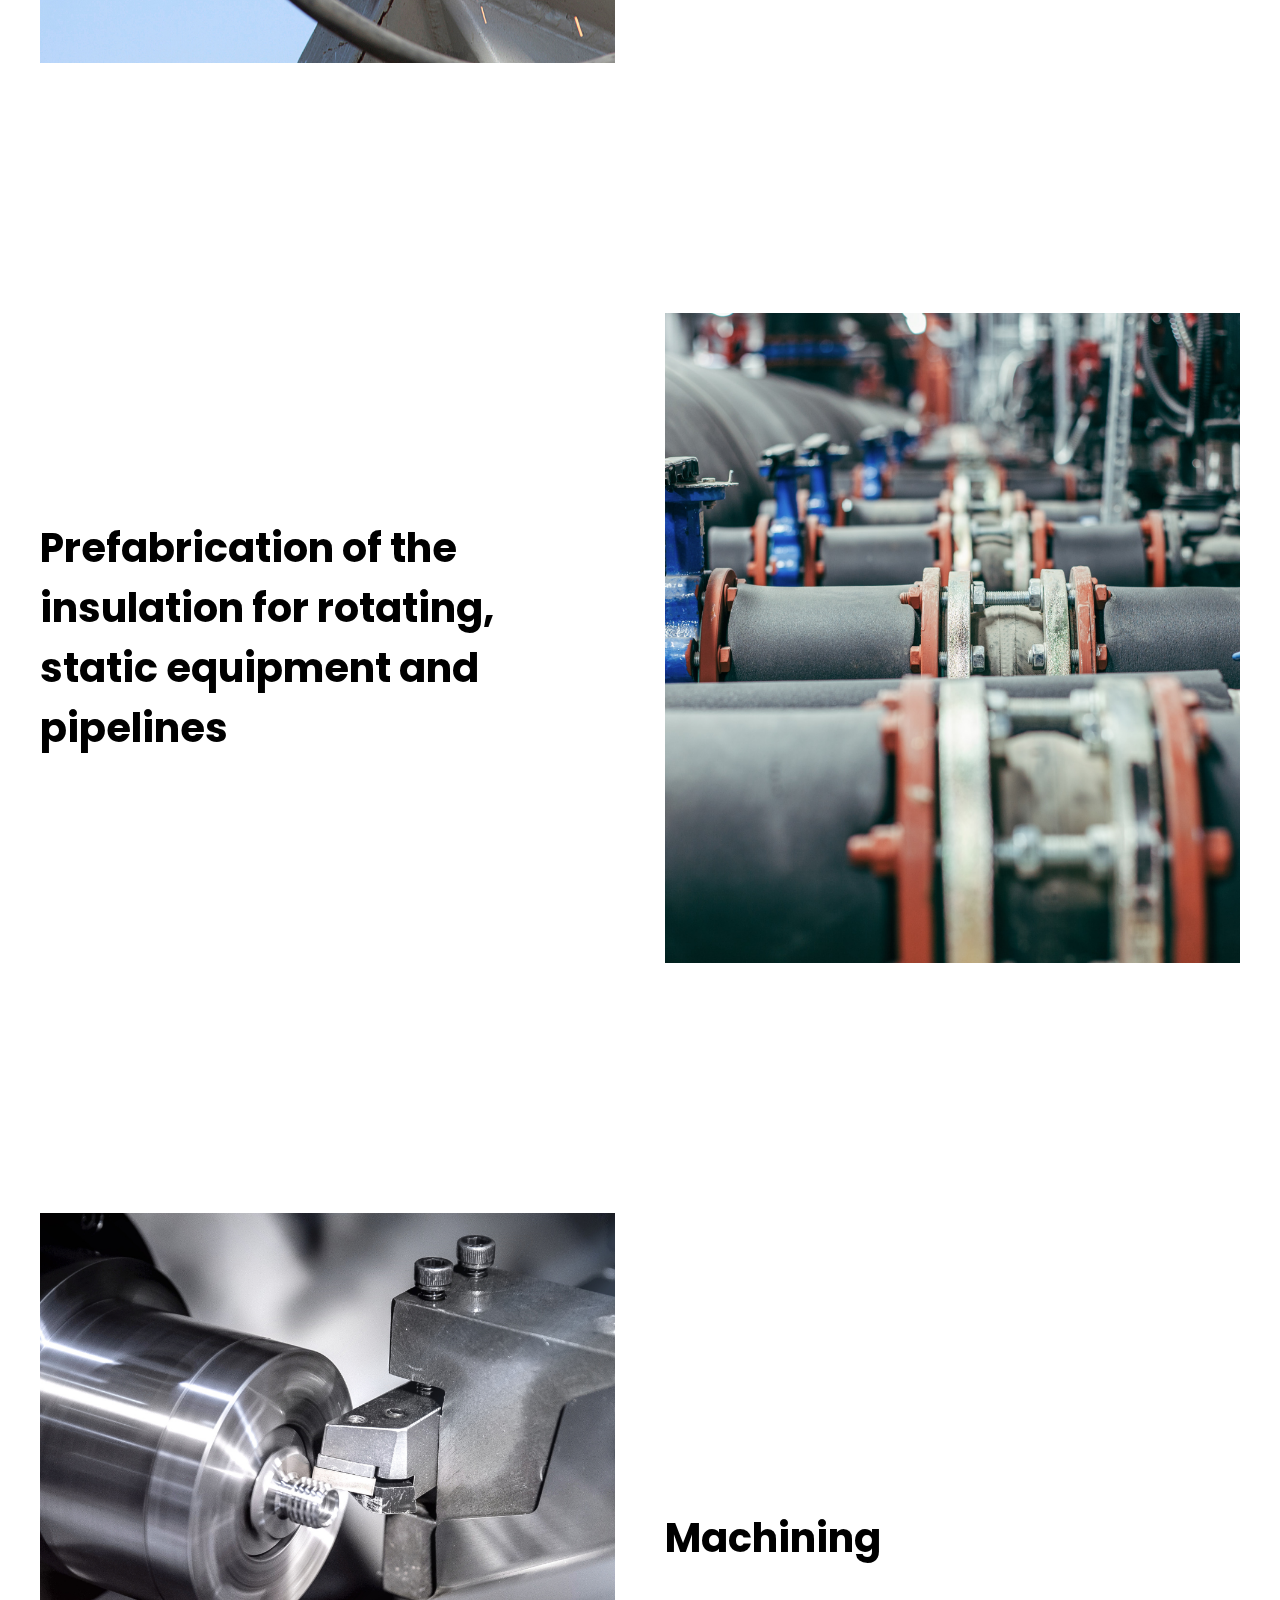
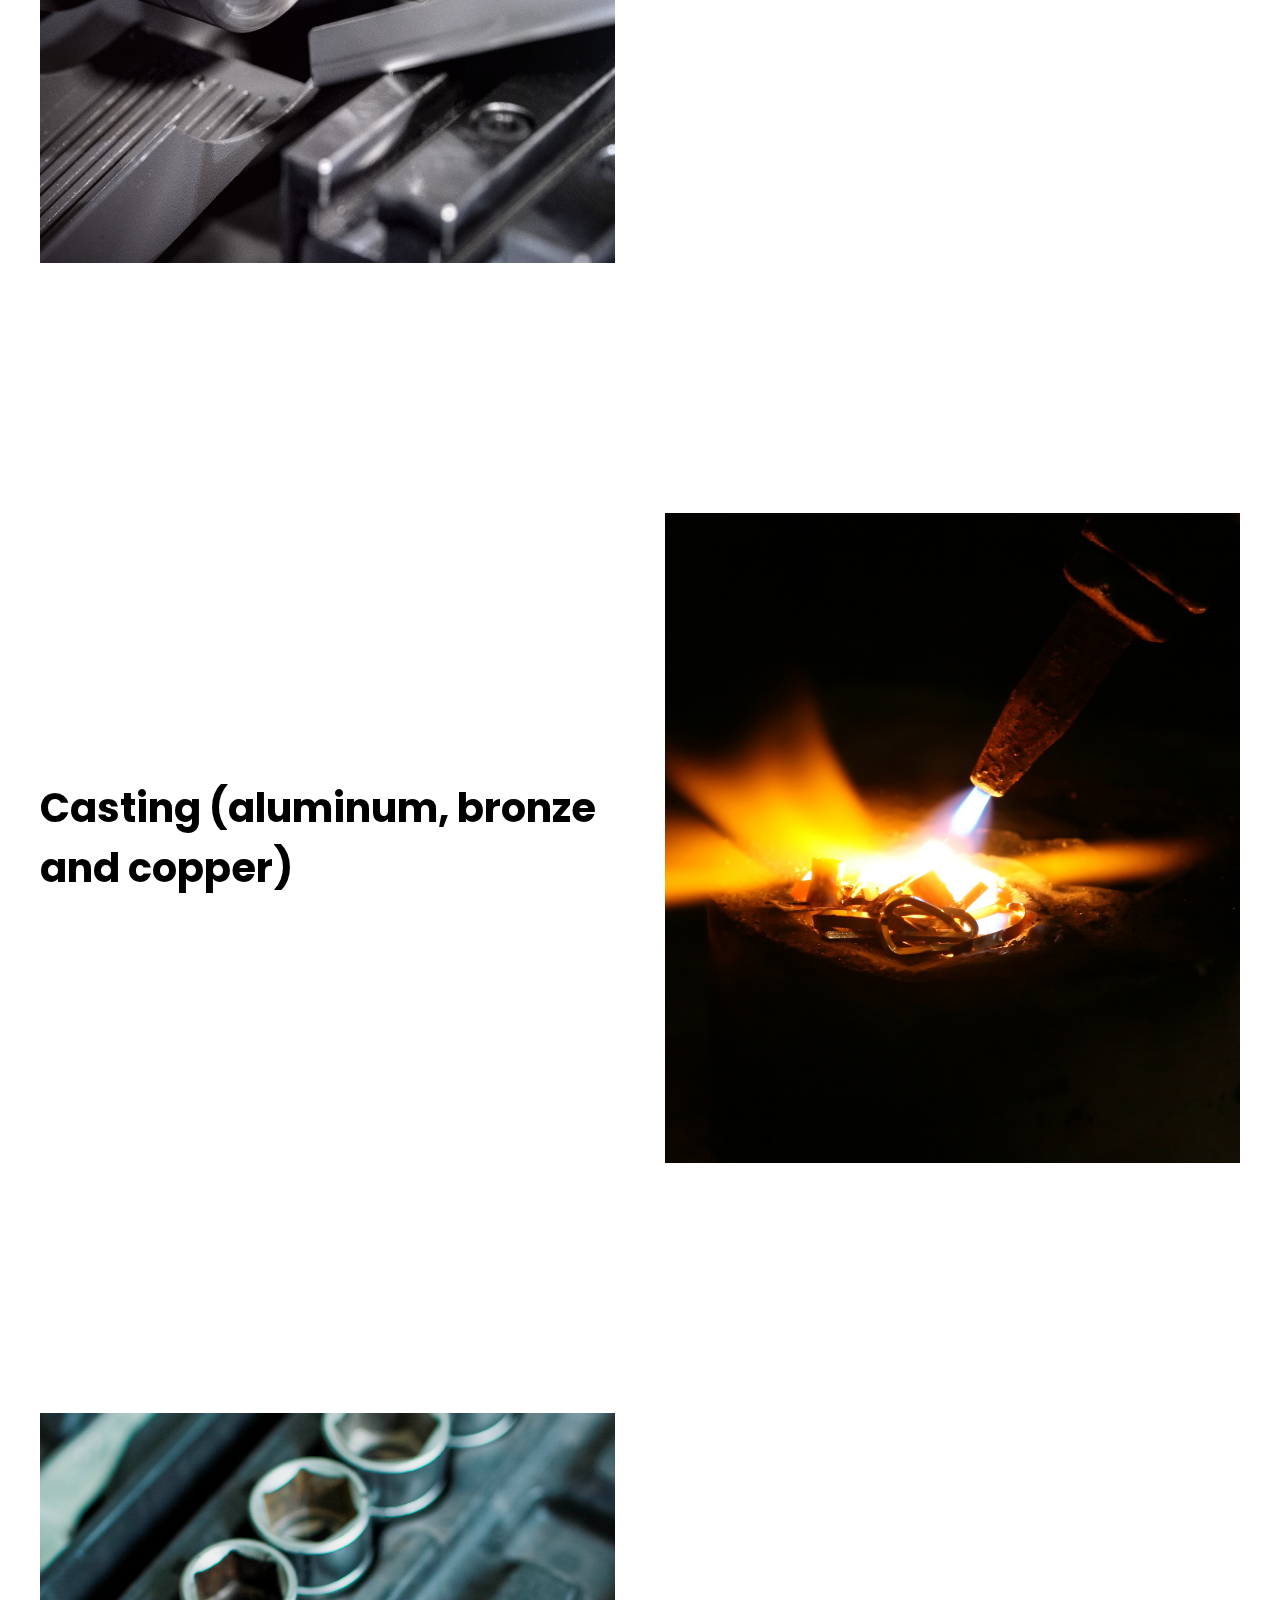
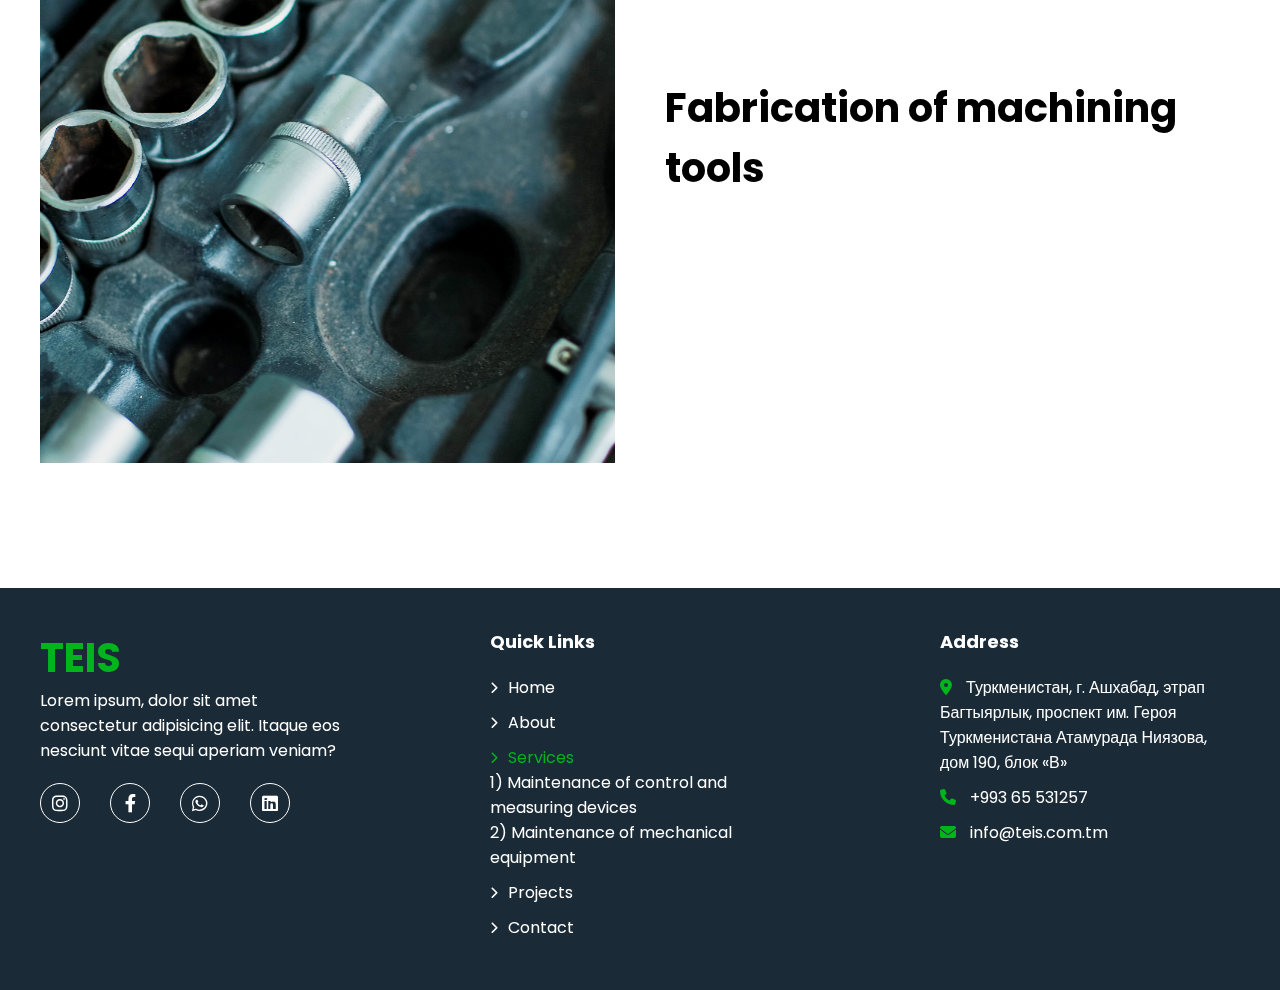
<file: service2.html>
<!DOCTYPE html>
<html lang="en">

<head>
  <meta charset="UTF-8" />
  <meta http-equiv="X-UA-Compatible" content="IE=edge" />
  <meta name="viewport" content="width=device-width, initial-scale=1.0" />
  <link rel="stylesheet" href="./lib/fontawesome/css/all.css" />
  <link rel="stylesheet" href="./lib/swiper/swiper.css" />
  <link rel="stylesheet" href="./styles/style.css" />
  <title>TEIS</title>
</head>

<body>
  <header>
    <div class="topbar">
      <div class="container">
        <div class="topbar-inner">
          <div class="topbar-contacts">
            <a href="mailto:info@teis.com.tm"><i class="fa fa-envelope"></i> info@teis.com.tm
            </a>
            <a href="tel:+99365531257"><i class="fa fa-phone"></i> +993 65 531257
            </a>
          </div>
          <div class="topbar-links">
            <a href="https://instagram.com/teis_tm?igshid=YmMyMTA2M2Y="><i class="fab fa-instagram"></i></a>
            <a href="https://www.facebook.com/profile.php?id=100091004199429&mibextid=ZbWKwL"><i
                class="fab fa-facebook-f"></i></a>
            <a href="#"><i class="fab fa-whatsapp"></i></a>
            <a href="https://www.linkedin.com/company/teistm/"><i class="fab fa-linkedin"></i></a>
          </div>
        </div>
      </div>
    </div>
    <nav class="nav">
      <div class="container">
        <div class="nav-inner">
          <a href="./index.html" class="nav-logo">
            <img src="./img/LOGO TEIS.png" alt="" />
          </a>
          <ul class="nav-links">
            <li><a href="./index.html" class="nav-link">Home</a></li>
            <li>
              <a href="./about-us.html" class="nav-link">About</a>
            </li>
            <li class="dropdown-btn">
              <div class="nav-link active">
                Services <i class="fa fa-chevron-down"></i>
              </div>
              <div class="dropdown">
                <a href="./services.html" class="service-link">1)Maintenance of control and measuring devices</a>
                <a href="./service2.html" class="service-link">2)Maintenance of mechanical equipment</a>
              </div>
            </li>
            <li><a href="./projects.html" class="nav-link">Projects</a></li>
            <li><a href="./contact.html" class="nav-link">Contact</a></li>
            <div class="lang">
              <div class="active-lang">
                En <i class="fa fa-chevron-down"></i>
              </div>
              <div class="lang-dropdown">
                <a href="#">Ru</a>
                <a href="#">Tr</a>
                <a href="#">Tm</a>
              </div>
            </div>
          </ul>
          <div class="toggle-btn">
            <span class="line line-1"></span>
            <span class="line line-2"></span>
            <span class="line line-3"></span>
          </div>
          <div class="nav-burger">
            <div class="container">
              <div class="inner-nav-burger">
                <div class="nav-burger-header"></div>
                <div class="nav-burger-body">
                  <div class="nav-logo">TEIS</div>
                  <div class="nav-burger-links">
                    <a href="./index.html" class="">Home</a>
                    <a href="./about-us.html" class="">About</a>
                    <div class="nav-burger-dropdown-wrapper">
                      <div class="nav-burger-dropdown-btn">
                        Service <i class="fa fa-chevron-down"></i>
                      </div>
                      <div class="nav-burger-dropdown">
                        <a href="./services.html" class="">1) Service 1</a>
                        <a href="./service2.html" class="active">2) Service 2</a>
                      </div>
                    </div>
                    <a href="./projects.html" class="">Projects</a>
                    <a href="./contact.html" class="">Contact</a>
                  </div>
                  <div class="nav-burger-lang">
                    <a href="#" class="active">En</a>
                    <a href="#">Ru</a>
                    <a href="#">Tr</a>
                    <a href="#">Tm</a>
                  </div>
                  <div class="nav-burger-social">
                    <a href="https://instagram.com/teis_tm?igshid=YmMyMTA2M2Y="><i class="fab fa-instagram"></i></a>
                    <a href="https://www.facebook.com/profile.php?id=100091004199429&mibextid=ZbWKwL"><i
                        class="fab fa-facebook-f"></i></a>
                    <a href="#"><i class="fab fa-whatsapp"></i></a>
                    <a href="https://www.linkedin.com/company/teistm/"><i class="fab fa-linkedin"></i></a>
                  </div>
                  <div class="nav-burger-contact">
                    <a href="mailto:info@teis.com.tm"><i class="fa fa-envelope"></i> info@teis.com.tm
                    </a>
                    <a href="tel:+99365531257"><i class="fa fa-phone"></i> +993 65 531257
                    </a>
                  </div>
                </div>
              </div>
            </div>
          </div>
        </div>
      </div>
    </nav>
  </header>
  <main>
    <section class="breadcrumb">
      <div class="breadcrumb-img">
        <img src="./img/Banner.png" alt="" />
      </div>
      <div class="breadcrumb-inner">
        <div class="container">
          <h2>Services</h2>
          <div class="breadcrumb-links">
            <a href="./index.html">Home</a>
            /
            <p>Services</p>
            /
            <p>Энергетические и промышленные решения</p>
          </div>
        </div>
      </div>
    </section>
    <section id="s5" class="services-page">
      <div class="container">
        <div class="services-page-inner">
          <div class="services-page-img">
            <img src="./img/Repairing and maintenanceof rotating equipments.png" alt="" />
          </div>
          <div class="services-page-info">
            <h2>The repair and maintenance of rotating equipment</h2>
            <ul>
              <li>Coupling alignment</li>
              <li>Shaft repair with overlay welding</li>
              <li>Bearing replacement</li>
              <li>Grease-up</li>
              <li>General overhaul</li>
            </ul>
          </div>
        </div>
      </div>
    </section>
    <section id="s5" class="services-page">
      <div class="container">
        <div class="services-page-inner">
          <div class="services-page-info">
            <h2>The repair and maintenance of control valves</h2>
            <ul>
              <li>Lapping</li>
              <li>General overhaul</li>
            </ul>
          </div>
          <div class="services-page-img">
            <img src="./img/Repair and maintenanceof control valves.png" alt="" />
          </div>
        </div>
      </div>
    </section>
    <section id="s5" class="services-page">
      <div class="container">
        <div class="services-page-inner">
          <div class="services-page-img">
            <img src="./img/Repair of static equipment.png" alt="" />
          </div>
          <div class="services-page-info">
            <h2>
              The repair of static equipment (heat exchangers, columns,
              reactors, furnaces, separators and etc.) with below types of
              welding:
            </h2>
            <ul>
              <li>
                Argon shielded welding of cast iron, carbon steel, stainless
                steel, bronze, brass, copper and other alloys in line with
                customer’s WPS
              </li>
              <li>
                Electric arc welding of cast iron, carbon steel, stainless
                steel, aluminum other alloys in line with customer’s WPS
              </li>
              <li>Brazing of copper and aluminum products and equipment</li>
              <li>Overhaul of static equipment</li>
            </ul>
          </div>
        </div>
      </div>
    </section>
    <section id="s5" class="services-page">
      <div class="container">
        <div class="services-page-inner">
          <div class="services-page-info">
            <h2>Pipeline prefabrication, assembly and installation</h2>
          </div>
          <div class="services-page-img">
            <img src="./img/Pipeline prefabrication.png" alt="" />
          </div>
        </div>
      </div>
    </section>
    <section id="s5" class="services-page">
      <div class="container">
        <div class="services-page-inner">
          <div class="services-page-img">
            <img src="./img/Metal Structure prefabrication.png" alt="" />
          </div>
          <div class="services-page-info">
            <h2>Metal structure prefabrication, assembly and installation</h2>
          </div>
        </div>
      </div>
    </section>
    <section id="s5" class="services-page">
      <div class="container">
        <div class="services-page-inner">
          <div class="services-page-info">
            <h2>
              Prefabrication of the insulation for rotating, static equipment
              and pipelines
            </h2>
          </div>
          <div class="services-page-img">
            <img src="./img/Prefabrication of the insulation.png" alt="" />
          </div>
        </div>
      </div>
    </section>
    <section id="s5" class="services-page">
      <div class="container">
        <div class="services-page-inner">
          <div class="services-page-img">
            <img src="./img/Machining.png" alt="" />
          </div>
          <div class="services-page-info">
            <h2>Machining</h2>
          </div>
        </div>
      </div>
    </section>
    <section id="s5" class="services-page">
      <div class="container">
        <div class="services-page-inner">
          <div class="services-page-info">
            <h2>Casting (aluminum, bronze and copper)</h2>
          </div>
          <div class="services-page-img">
            <img src="./img/Casting.png" alt="" />
          </div>
        </div>
      </div>
    </section>
    <section id="s5" class="services-page">
      <div class="container">
        <div class="services-page-inner">
          <div class="services-page-img">
            <img src="./img/Fabrication of machining tools.png" alt="" />
          </div>
          <div class="services-page-info">
            <h2>Fabrication of machining tools</h2>
          </div>
        </div>
      </div>
    </section>
  </main>
  <footer class="footer">
    <div class="container">
      <div class="footer-inner">
        <div class="footer-about-us">
          <div class="footer-logo">
            <h1>TEIS</h1>
          </div>
          <p>
            Lorem ipsum, dolor sit amet consectetur adipisicing elit. Itaque
            eos nesciunt vitae sequi aperiam veniam?
          </p>
          <div class="social-links">
            <a href="https://instagram.com/teis_tm?igshid=YmMyMTA2M2Y="><i class="fab fa-instagram"></i></a>
            <a href="https://www.facebook.com/profile.php?id=100091004199429&mibextid=ZbWKwL"><i
                class="fab fa-facebook-f"></i></a>
            <a href="#"><i class="fab fa-whatsapp"></i></a>
            <a href="https://www.linkedin.com/company/teistm/"><i class="fab fa-linkedin"></i></a>
          </div>
        </div>
        <ul class="footer-links">
          <h3>Quick Links</h3>
          <li>
            <a class="" href="./index.html"><i class="fa fa-chevron-right"></i> Home</a>
          </li>
          <li>
            <a class="" href="./about-us.html"><i class="fa fa-chevron-right"></i>About</a>
          </li>
          <li class="footer-modal-wrapper">
            <a class="active footer-modal-btn"><i class="fa fa-chevron-right"></i>Services</a>
            <div class="footer-modal">
              <a href="./services.html">
                1) Maintenance of control and measuring devices
              </a>
              <a href="./service2.html">2) Maintenance of mechanical equipment</a>
            </div>
          </li>
          <li>
            <a class="" href="./projects.html"><i class="fa fa-chevron-right"></i>Projects</a>
          </li>
          <li>
            <a class="" href="./contact.html"><i class="fa fa-chevron-right"></i>Contact</a>
          </li>
        </ul>
        <ul class="footer-address">
          <h3>Address</h3>
          <li>
            <a href="#"><i class="fa fa-map-marker-alt"></i> Туркменистан, г. Ашхабад,
              этрап Багтыярлык, проспект им. Героя Туркменистана Атамурада
              Ниязова, дом 190, блок «В»</a>
          </li>
          <li>
            <a href="tel:+99365531257"><i class="fa fa-phone"></i> +993 65 531257
            </a>
          </li>
          <li>
            <a href="mailto:info@teis.com.tm"><i class="fa fa-envelope"></i> info@teis.com.tm
            </a>
          </li>
        </ul>
      </div>
    </div>
  </footer>
  <script src="./lib/swiper/swiper.js"></script>
  <script src="./js/servicesPage.js"></script>
  <script src="./js/main.js"></script>
</body>

</html>
</file>
<file: styles/style.css>
@import url("https://fonts.googleapis.com/css2?family=Poppins&display=swap");
@import url("https://fonts.googleapis.com/css2?family=Oswald&family=Poppins&display=swap");
* {
  padding: 0;
  margin: 0;
  -webkit-box-sizing: border-box;
          box-sizing: border-box;
}

html {
  font-family: 'Poppins', sans-serif !important;
}

body {
  -webkit-animation: opening 1s ease-in-out forwards;
          animation: opening 1s ease-in-out forwards;
  scroll-behavior: smooth;
}

.container {
  max-width: 1280px;
  width: 100%;
  margin: 0 auto;
}

@-webkit-keyframes opening {
  from {
    opacity: 0;
  }
  to {
    opacity: 1;
  }
}

@keyframes opening {
  from {
    opacity: 0;
  }
  to {
    opacity: 1;
  }
}

.topbar {
  background: #1a2a36;
}

.topbar-inner {
  width: 100%;
  padding: 0px 40px;
  display: -webkit-box;
  display: -ms-flexbox;
  display: flex;
  -webkit-box-align: center;
      -ms-flex-align: center;
          align-items: center;
  -webkit-box-pack: justify;
      -ms-flex-pack: justify;
          justify-content: space-between;
  -webkit-box-orient: horizontal;
  -webkit-box-direction: normal;
      -ms-flex-direction: row;
          flex-direction: row;
  font-size: 14px;
}

.topbar-contacts {
  display: -webkit-box;
  display: -ms-flexbox;
  display: flex;
  -webkit-box-align: center;
      -ms-flex-align: center;
          align-items: center;
  -webkit-box-pack: center;
      -ms-flex-pack: center;
          justify-content: center;
  -webkit-box-orient: horizontal;
  -webkit-box-direction: normal;
      -ms-flex-direction: row;
          flex-direction: row;
  gap: 24px;
}

.topbar-contacts a {
  color: #9b9b9b;
  text-decoration: none;
}

.topbar-contacts a i {
  margin-right: 5px;
  color: #00b41c;
}

.topbar-links {
  display: -webkit-box;
  display: -ms-flexbox;
  display: flex;
  -webkit-box-align: center;
      -ms-flex-align: center;
          align-items: center;
  -webkit-box-pack: center;
      -ms-flex-pack: center;
          justify-content: center;
  -webkit-box-orient: horizontal;
  -webkit-box-direction: normal;
      -ms-flex-direction: row;
          flex-direction: row;
}

.topbar-links a {
  display: -webkit-box;
  display: -ms-flexbox;
  display: flex;
  -webkit-box-align: center;
      -ms-flex-align: center;
          align-items: center;
  -webkit-box-pack: center;
      -ms-flex-pack: center;
          justify-content: center;
  -webkit-box-orient: horizontal;
  -webkit-box-direction: normal;
      -ms-flex-direction: row;
          flex-direction: row;
  color: #00b41c;
  text-decoration: none;
  width: 38px;
  height: 38px;
}

.topbar-links a:not(:last-child) {
  border-right: 1px solid #9b9b9b;
}

.nav-inner {
  width: 100%;
  padding: 10px 40px;
  display: -webkit-box;
  display: -ms-flexbox;
  display: flex;
  -webkit-box-align: center;
      -ms-flex-align: center;
          align-items: center;
  -webkit-box-pack: justify;
      -ms-flex-pack: justify;
          justify-content: space-between;
  -webkit-box-orient: horizontal;
  -webkit-box-direction: normal;
      -ms-flex-direction: row;
          flex-direction: row;
  font-size: 16px;
}

.nav-logo {
  font-size: 32px;
  color: #00b41c;
  text-decoration: none;
  font-weight: bold;
  display: -webkit-box;
  display: -ms-flexbox;
  display: flex;
  -webkit-box-align: center;
      -ms-flex-align: center;
          align-items: center;
  -webkit-box-pack: center;
      -ms-flex-pack: center;
          justify-content: center;
  -webkit-box-orient: horizontal;
  -webkit-box-direction: normal;
      -ms-flex-direction: row;
          flex-direction: row;
  font-family: 'Oswald', sans-serif !important;
}

.nav-logo img {
  height: 70px;
}

.nav-links {
  width: 50%;
  list-style: none;
  display: -webkit-box;
  display: -ms-flexbox;
  display: flex;
  -webkit-box-align: center;
      -ms-flex-align: center;
          align-items: center;
  -webkit-box-pack: justify;
      -ms-flex-pack: justify;
          justify-content: space-between;
  -webkit-box-orient: horizontal;
  -webkit-box-direction: normal;
      -ms-flex-direction: row;
          flex-direction: row;
}

.nav-link {
  text-decoration: none;
  color: #9b9b9b;
  font-weight: bold;
  -webkit-transition: 0.3s all ease;
  transition: 0.3s all ease;
  cursor: pointer;
}

.nav-link:hover {
  color: #00b41c;
  -webkit-transition: 0.3s all ease;
  transition: 0.3s all ease;
}

.nav-link.active {
  color: #00b41c;
  -webkit-transition: 0.3s all ease;
  transition: 0.3s all ease;
}

.nav-link i {
  -webkit-transform: scale(0.8);
          transform: scale(0.8);
  -webkit-transition: 0.3s all ease;
  transition: 0.3s all ease;
}

.dropdown-btn {
  position: relative;
  padding: 10px 0px;
}

.dropdown-btn:hover .nav-link {
  color: #00b41c;
}

.dropdown-btn:hover .nav-link i {
  -webkit-transform: scale(0.8) rotateX(-180deg);
          transform: scale(0.8) rotateX(-180deg);
  -webkit-transition: 0.3s all ease;
  transition: 0.3s all ease;
}

.dropdown-btn:hover .dropdown {
  top: 35px;
  opacity: 1;
  z-index: 30;
  -webkit-transition: 0.3s all ease;
  transition: 0.3s all ease;
  pointer-events: all;
}

.dropdown {
  position: absolute;
  top: 20px;
  padding: 15px;
  display: -webkit-box;
  display: -ms-flexbox;
  display: flex;
  -webkit-box-align: start;
      -ms-flex-align: start;
          align-items: flex-start;
  -webkit-box-pack: center;
      -ms-flex-pack: center;
          justify-content: center;
  -webkit-box-orient: vertical;
  -webkit-box-direction: normal;
      -ms-flex-direction: column;
          flex-direction: column;
  gap: 20px;
  z-index: -1;
  background: #fff;
  width: -webkit-fit-content;
  width: -moz-fit-content;
  width: fit-content;
  border-radius: 6px;
  -webkit-box-shadow: 0px 0px 5px rgba(0, 0, 0, 0.3);
          box-shadow: 0px 0px 5px rgba(0, 0, 0, 0.3);
  opacity: 0;
  -webkit-transition: 0.3s all ease;
  transition: 0.3s all ease;
  pointer-events: none;
}

.service-link {
  text-decoration: none;
  color: #9b9b9b;
  -webkit-transition: 0.3s all ease;
  transition: 0.3s all ease;
  width: 100%;
  font-weight: bold;
}

.service-link:hover {
  color: #00b41c;
  -webkit-transition: 0.3s all eases;
  transition: 0.3s all eases;
}

.lang {
  position: relative;
  padding: 10px 0px;
}

.lang:hover .active-lang i {
  -webkit-transform: scale(0.8) rotateX(-180deg);
          transform: scale(0.8) rotateX(-180deg);
  -webkit-transition: 0.3s all ease;
  transition: 0.3s all ease;
}

.lang:hover .lang-dropdown {
  top: 35px;
  opacity: 1;
  -webkit-transition: 0.3s all ease;
  transition: 0.3s all ease;
  pointer-events: all;
}

.lang .active-lang {
  color: #00b41c;
  font-weight: bold;
  display: -webkit-box;
  display: -ms-flexbox;
  display: flex;
  -webkit-box-align: center;
      -ms-flex-align: center;
          align-items: center;
  -webkit-box-pack: center;
      -ms-flex-pack: center;
          justify-content: center;
  -webkit-box-orient: horizontal;
  -webkit-box-direction: normal;
      -ms-flex-direction: row;
          flex-direction: row;
  gap: 5px;
  cursor: pointer;
}

.lang .active-lang i {
  -webkit-transform: scale(0.8) rotateX(0deg);
          transform: scale(0.8) rotateX(0deg);
  -webkit-transition: 0.3s all ease;
  transition: 0.3s all ease;
}

.lang .lang-dropdown {
  position: absolute;
  top: 15px;
  left: -8px;
  opacity: 0;
  background: #fff;
  z-index: 6;
  display: -webkit-box;
  display: -ms-flexbox;
  display: flex;
  -webkit-box-align: center;
      -ms-flex-align: center;
          align-items: center;
  -webkit-box-pack: center;
      -ms-flex-pack: center;
          justify-content: center;
  -webkit-box-orient: vertical;
  -webkit-box-direction: normal;
      -ms-flex-direction: column;
          flex-direction: column;
  gap: 10px;
  padding: 10px 15px;
  border-radius: 6px;
  -webkit-box-shadow: 0px 0px 5px rgba(0, 0, 0, 0.3);
          box-shadow: 0px 0px 5px rgba(0, 0, 0, 0.3);
  -webkit-transition: 0.3s all ease;
  transition: 0.3s all ease;
  pointer-events: none;
}

.lang .lang-dropdown a {
  color: #9b9b9b;
  text-decoration: none;
  font-weight: bold;
  -webkit-transition: 0.3s all ease;
  transition: 0.3s all ease;
}

.lang .lang-dropdown a:hover {
  color: #00b41c;
  -webkit-transition: 0.3s all ease;
  transition: 0.3s all ease;
}

@media screen and (max-width: 1000px) {
  .nav-links {
    width: 65%;
  }
}

@media screen and (max-width: 768px) {
  .topbar {
    display: none;
  }
  .nav-links {
    display: none;
  }
  .nav-inner {
    padding: 10px 20px;
  }
}

@media screen and (max-width: 480px) {
  .nav-inner {
    padding: 10px;
  }
  .nav-logo img {
    height: 60px;
  }
}

.toggle-btn {
  position: relative;
  z-index: 10;
  width: 40px;
  height: 40px;
  display: none;
  -webkit-box-align: center;
      -ms-flex-align: center;
          align-items: center;
  -webkit-box-pack: center;
      -ms-flex-pack: center;
          justify-content: center;
  -webkit-box-orient: vertical;
  -webkit-box-direction: normal;
      -ms-flex-direction: column;
          flex-direction: column;
  gap: 5px;
  border-radius: 6px;
  cursor: pointer;
  -webkit-transition: 0.3s all ease;
  transition: 0.3s all ease;
}

.toggle-btn .line {
  width: 30px;
  height: 2px;
  background: #00b41c;
  border-radius: 6px;
}

.toggle-btn.active .line-1 {
  -webkit-transform: rotate(45deg);
          transform: rotate(45deg);
  position: absolute;
  -webkit-transition: 0.3s all ease;
  transition: 0.3s all ease;
}

.toggle-btn.active .line-2 {
  display: none;
}

.toggle-btn.active .line-3 {
  -webkit-transform: rotate(-45deg);
          transform: rotate(-45deg);
  position: absolute;
  -webkit-transition: 0.3s all ease;
  transition: 0.3s all ease;
}

.nav-burger {
  position: fixed;
  top: -87vh;
  left: 0;
  opacity: 0;
  background: #1a2a36;
  width: 100%;
  height: 100vh;
  z-index: -1;
  -webkit-transition: 0.3s all ease;
  transition: 0.3s all ease;
  overflow: hidden;
}

.nav-burger.active {
  top: 0;
  -webkit-transition: 0.3s all ease;
  transition: 0.3s all ease;
  opacity: 1;
  z-index: 9;
}

.inner-nav-burger {
  display: -webkit-box;
  display: -ms-flexbox;
  display: flex;
  -webkit-box-align: center;
      -ms-flex-align: center;
          align-items: center;
  -webkit-box-pack: center;
      -ms-flex-pack: center;
          justify-content: center;
  -webkit-box-orient: vertical;
  -webkit-box-direction: normal;
      -ms-flex-direction: column;
          flex-direction: column;
  width: 100%;
  padding: 40px;
}

.nav-burger-header {
  height: 30px;
}

.nav-burger-body {
  width: 100%;
  display: -webkit-box;
  display: -ms-flexbox;
  display: flex;
  -webkit-box-align: center;
      -ms-flex-align: center;
          align-items: center;
  -webkit-box-pack: center;
      -ms-flex-pack: center;
          justify-content: center;
  -webkit-box-orient: vertical;
  -webkit-box-direction: normal;
      -ms-flex-direction: column;
          flex-direction: column;
  overflow-y: auto;
}

.nav-burger-links {
  margin-top: 20px;
  width: 100%;
  display: -webkit-box;
  display: -ms-flexbox;
  display: flex;
  -webkit-box-align: center;
      -ms-flex-align: center;
          align-items: center;
  -webkit-box-pack: center;
      -ms-flex-pack: center;
          justify-content: center;
  -webkit-box-orient: vertical;
  -webkit-box-direction: normal;
      -ms-flex-direction: column;
          flex-direction: column;
  gap: 10px;
  border-top: 1px solid #fff;
  border-bottom: 1px solid #fff;
  padding: 20px;
}

.nav-burger-links a {
  text-decoration: none;
  color: #fff;
}

.nav-burger-links a.active {
  color: #00b41c;
}

.nav-burger-dropdown-wrapper {
  display: -webkit-box;
  display: -ms-flexbox;
  display: flex;
  -webkit-box-align: center;
      -ms-flex-align: center;
          align-items: center;
  -webkit-box-pack: center;
      -ms-flex-pack: center;
          justify-content: center;
  -webkit-box-orient: vertical;
  -webkit-box-direction: normal;
      -ms-flex-direction: column;
          flex-direction: column;
  gap: 10px;
  width: 100%;
}

.nav-burger-dropdown-btn {
  color: #fff;
}

.nav-burger-dropdown-btn i {
  -webkit-transform: scale(0.8);
          transform: scale(0.8);
  -webkit-transition: 0.3s all ease;
  transition: 0.3s all ease;
}

.nav-burger-dropdown-btn.active i {
  -webkit-transform: scale(0.8) rotateX(-180deg);
          transform: scale(0.8) rotateX(-180deg);
  -webkit-transition: 0.3s all ease;
  transition: 0.3s all ease;
}

.nav-burger-dropdown {
  width: 100%;
  display: -webkit-box;
  display: -ms-flexbox;
  display: flex;
  -webkit-box-align: center;
      -ms-flex-align: center;
          align-items: center;
  -webkit-box-pack: center;
      -ms-flex-pack: center;
          justify-content: center;
  -webkit-box-orient: vertical;
  -webkit-box-direction: normal;
      -ms-flex-direction: column;
          flex-direction: column;
  gap: 10px;
  height: 0px;
  opacity: 0;
  position: absolute;
  pointer-events: none;
  -webkit-transition: 0.3s all ease;
  transition: 0.3s all ease;
}

.nav-burger-dropdown a {
  color: transparent;
}

.nav-burger-dropdown.active {
  position: relative;
  height: -webkit-fit-content;
  height: -moz-fit-content;
  height: fit-content;
  opacity: 1;
  pointer-events: all;
  -webkit-transition: 0.3s all ease;
  transition: 0.3s all ease;
}

.nav-burger-dropdown.active a {
  color: #fff;
}

.nav-burger-lang {
  width: 100%;
  padding: 20px;
  display: -webkit-box;
  display: -ms-flexbox;
  display: flex;
  -webkit-box-align: center;
      -ms-flex-align: center;
          align-items: center;
  -webkit-box-pack: center;
      -ms-flex-pack: center;
          justify-content: center;
  -webkit-box-orient: horizontal;
  -webkit-box-direction: normal;
      -ms-flex-direction: row;
          flex-direction: row;
  gap: 20px;
  border-bottom: 1px solid #fff;
}

.nav-burger-lang a {
  font-size: 16px;
  text-decoration: none;
  color: #fff;
}

.nav-burger-lang a.active {
  color: #00b41c;
}

.nav-burger-social {
  width: 100%;
  padding: 20px;
  display: -webkit-box;
  display: -ms-flexbox;
  display: flex;
  -webkit-box-align: center;
      -ms-flex-align: center;
          align-items: center;
  -webkit-box-pack: center;
      -ms-flex-pack: center;
          justify-content: center;
  -webkit-box-orient: horizontal;
  -webkit-box-direction: normal;
      -ms-flex-direction: row;
          flex-direction: row;
  gap: 40px;
  border-bottom: 1px solid #fff;
}

.nav-burger-social a {
  text-decoration: none;
  color: #00b41c;
}

.nav-burger-contact {
  width: 100%;
  padding: 20px;
  display: -webkit-box;
  display: -ms-flexbox;
  display: flex;
  -webkit-box-align: center;
      -ms-flex-align: center;
          align-items: center;
  -webkit-box-pack: center;
      -ms-flex-pack: center;
          justify-content: center;
  -webkit-box-orient: vertical;
  -webkit-box-direction: normal;
      -ms-flex-direction: column;
          flex-direction: column;
  gap: 10px;
}

.nav-burger-contact a {
  text-decoration: none;
  color: #fff;
}

.nav-burger-contact a i {
  color: #00b41c;
  margin-right: 5px;
}

@media screen and (max-width: 768px) {
  .toggle-btn {
    display: -webkit-box;
    display: -ms-flexbox;
    display: flex;
  }
}

.slider {
  width: 100%;
  height: 100vh;
}

.mySwiper {
  height: 100vh;
}

.swiper-slide-body {
  position: relative;
  width: 100%;
  height: 100%;
}

.swiper-slide-img {
  width: 100%;
  height: 100%;
}

.swiper-slide-img img {
  width: 100%;
  height: 100%;
  -o-object-fit: cover;
     object-fit: cover;
}

.swiper-slide-wrapper {
  position: absolute;
  left: 0px;
  top: 0px;
  width: 100%;
  height: 100%;
  background: rgba(0, 0, 0, 0.5);
}

.swiper-slide-wrapper-inner {
  padding: 40px;
  width: 100%;
  height: 85vh;
  display: -webkit-box;
  display: -ms-flexbox;
  display: flex;
  -webkit-box-align: center;
      -ms-flex-align: center;
          align-items: center;
  -webkit-box-pack: start;
      -ms-flex-pack: start;
          justify-content: flex-start;
  -webkit-box-orient: horizontal;
  -webkit-box-direction: normal;
      -ms-flex-direction: row;
          flex-direction: row;
}

.swiper-slide-text {
  max-width: 60%;
  color: #fff;
}

.swiper-slide-text h2 {
  font-size: 72px;
}

.swiper-slide-text p {
  font-size: 20px;
}

.link-btn {
  display: inline-block;
  font-size: 16px;
  background: #00b41c;
  color: #fff;
  text-decoration: none;
  padding: 10px 30px;
  margin-top: 20px;
  border-radius: 22px;
  -webkit-transition: 0.3s all ease;
  transition: 0.3s all ease;
}

.link-btn:hover {
  background: #008414;
  -webkit-transition: 0.3s all ease;
  transition: 0.3s all ease;
}

@media screen and (max-width: 768px) {
  .swiper-slide-wrapper-inner {
    padding: 40px 20px;
  }
  .swiper-slide-text {
    max-width: 80%;
    color: #fff;
  }
  .swiper-slide-text h2 {
    font-size: 62px;
  }
  .swiper-slide-text p {
    font-size: 16px;
  }
}

@media screen and (max-width: 480px) {
  .swiper-slide-wrapper-inner {
    padding: 40px 10px;
  }
  .swiper-slide-text {
    max-width: 100%;
    color: #fff;
  }
  .swiper-slide-text h2 {
    font-size: 42px;
  }
  .swiper-slide-text p {
    font-size: 14px;
  }
  .link-btn {
    font-size: 14px;
  }
}

.about-us-inner {
  width: 100%;
  min-height: 100vh;
  padding: 40px;
  display: -ms-grid;
  display: grid;
  -ms-grid-columns: 1fr 1fr;
      grid-template-columns: 1fr 1fr;
  gap: 50px;
  -webkit-box-align: center;
      -ms-flex-align: center;
          align-items: center;
}

.about-us-img {
  width: 100%;
  height: 100%;
  max-height: 650px;
}

.about-us-img img {
  width: 100%;
  height: 100%;
  -o-object-fit: cover;
     object-fit: cover;
}

.about-us-text {
  display: -webkit-box;
  display: -ms-flexbox;
  display: flex;
  -webkit-box-align: start;
      -ms-flex-align: start;
          align-items: flex-start;
  -webkit-box-pack: center;
      -ms-flex-pack: center;
          justify-content: center;
  -webkit-box-orient: vertical;
  -webkit-box-direction: normal;
      -ms-flex-direction: column;
          flex-direction: column;
}

.about-us-text span {
  font-size: 14px;
  color: #00b41c;
  font-weight: bold;
}

.about-us-text h2 {
  font-size: 40px;
}

.about-us-text p {
  font-size: 16px;
  color: #9b9b9b;
  margin-top: 20px;
}

.qualities {
  width: 100%;
  display: -ms-grid;
  display: grid;
  -ms-grid-columns: 1fr 1fr;
      grid-template-columns: 1fr 1fr;
  gap: 20px;
  margin-top: 20px;
}

.quality {
  display: -webkit-box;
  display: -ms-flexbox;
  display: flex;
  -webkit-box-align: center;
      -ms-flex-align: center;
          align-items: center;
  -webkit-box-pack: start;
      -ms-flex-pack: start;
          justify-content: flex-start;
  -webkit-box-orient: horizontal;
  -webkit-box-direction: normal;
      -ms-flex-direction: row;
          flex-direction: row;
  gap: 20px;
}

.quality .icon {
  width: 48px;
  height: 48px;
  background: #00b41c;
  border-radius: 50%;
  display: -webkit-box;
  display: -ms-flexbox;
  display: flex;
  -webkit-box-align: center;
      -ms-flex-align: center;
          align-items: center;
  -webkit-box-pack: center;
      -ms-flex-pack: center;
          justify-content: center;
  -webkit-box-orient: horizontal;
  -webkit-box-direction: normal;
      -ms-flex-direction: row;
          flex-direction: row;
}

.quality .icon i {
  color: #fff;
}

.quality .text {
  display: -webkit-box;
  display: -ms-flexbox;
  display: flex;
  -webkit-box-align: start;
      -ms-flex-align: start;
          align-items: flex-start;
  -webkit-box-pack: center;
      -ms-flex-pack: center;
          justify-content: center;
  -webkit-box-orient: vertical;
  -webkit-box-direction: normal;
      -ms-flex-direction: column;
          flex-direction: column;
}

.quality .text span {
  color: #9b9b9b;
  font-size: 14px;
}

.quality .text p {
  color: #000;
  font-size: 20px;
  font-weight: bold;
  margin-top: 0px;
}

@media screen and (max-width: 768px) {
  .about-us-inner {
    -ms-grid-columns: 1fr;
        grid-template-columns: 1fr;
    padding: 40px 20px;
  }
}

@media screen and (max-width: 480px) {
  .about-us-inner {
    padding: 40px 10px;
  }
  .about-us-text {
    display: -webkit-box;
    display: -ms-flexbox;
    display: flex;
    -webkit-box-align: start;
        -ms-flex-align: start;
            align-items: flex-start;
    -webkit-box-pack: center;
        -ms-flex-pack: center;
            justify-content: center;
    -webkit-box-orient: vertical;
    -webkit-box-direction: normal;
        -ms-flex-direction: column;
            flex-direction: column;
  }
  .about-us-text span {
    font-size: 12px;
    color: #00b41c;
    font-weight: bold;
  }
  .about-us-text h2 {
    font-size: 38px;
  }
  .about-us-text p {
    font-size: 14px;
    color: #9b9b9b;
    margin-top: 20px;
  }
  .quality .text span {
    font-size: 12px;
  }
  .quality .text p {
    font-size: 18px;
  }
}

.services-inner {
  width: 100%;
  padding: 40px;
  display: -webkit-box;
  display: -ms-flexbox;
  display: flex;
  -webkit-box-align: center;
      -ms-flex-align: center;
          align-items: center;
  -webkit-box-pack: center;
      -ms-flex-pack: center;
          justify-content: center;
  -webkit-box-orient: vertical;
  -webkit-box-direction: normal;
      -ms-flex-direction: column;
          flex-direction: column;
  gap: 50px;
}

.services-header {
  text-align: center;
}

.services-header span {
  font-size: 14px;
  font-weight: bold;
  color: #00b41c;
}

.services-header h2 {
  font-size: 40px;
}

.services-body {
  width: 100%;
  gap: 30px;
  display: -webkit-box;
  display: -ms-flexbox;
  display: flex;
  -webkit-box-align: center;
      -ms-flex-align: center;
          align-items: center;
  -webkit-box-pack: center;
      -ms-flex-pack: center;
          justify-content: center;
  -webkit-box-orient: horizontal;
  -webkit-box-direction: normal;
      -ms-flex-direction: row;
          flex-direction: row;
  -ms-flex-wrap: wrap;
      flex-wrap: wrap;
}

.services-card {
  display: -webkit-box;
  display: -ms-flexbox;
  display: flex;
  -webkit-box-align: center;
      -ms-flex-align: center;
          align-items: center;
  -webkit-box-pack: start;
      -ms-flex-pack: start;
          justify-content: flex-start;
  -webkit-box-orient: vertical;
  -webkit-box-direction: normal;
      -ms-flex-direction: column;
          flex-direction: column;
  border-radius: 8px;
  -webkit-box-shadow: 0px 5px 5px rgba(0, 0, 0, 0.1);
          box-shadow: 0px 5px 5px rgba(0, 0, 0, 0.1);
  overflow: hidden;
  gap: 40px;
  height: 500px;
  width: 400px;
}

.services-card:hover .services-card-icon {
  background: #00b41c;
  -webkit-transition: 0.3s all ease;
  transition: 0.3s all ease;
}

.services-card:hover .services-card-icon i::before {
  color: #fff;
}

.services-card-img {
  width: 100%;
  height: 50%;
}

.services-card-img img {
  width: 100%;
  height: 100%;
  -o-object-fit: cover;
     object-fit: cover;
}

.services-card-text {
  width: 100%;
  height: 50%;
  position: relative;
  padding: 20px;
}

.services-card-text h4 {
  font-size: 24px;
  margin-bottom: 20px;
}

.services-card-text p {
  font-size: 16px;
  color: #9b9b9b;
  margin-bottom: 20px;
}

.services-card-text a {
  color: #00b41c;
  font-size: 14px;
  text-decoration: none;
}

.services-card-icon {
  position: absolute;
  top: -40%;
  left: 20px;
  width: 100px;
  height: 100px;
  display: -webkit-box;
  display: -ms-flexbox;
  display: flex;
  -webkit-box-align: center;
      -ms-flex-align: center;
          align-items: center;
  -webkit-box-pack: center;
      -ms-flex-pack: center;
          justify-content: center;
  -webkit-box-orient: horizontal;
  -webkit-box-direction: normal;
      -ms-flex-direction: row;
          flex-direction: row;
  background: #fff;
  border-radius: 50%;
  -webkit-box-shadow: 0px 5px 5px rgba(0, 0, 0, 0.1);
          box-shadow: 0px 5px 5px rgba(0, 0, 0, 0.1);
  -webkit-transition: 0.3s all ease;
  transition: 0.3s all ease;
}

.services-card-icon i::before {
  width: 30px;
  height: 30px;
  font-size: 40px;
  color: #00b41c;
}

@media screen and (max-width: 768px) {
  .services-inner {
    padding: 40px 20px;
  }
}

@media screen and (max-width: 480px) {
  .services-inner {
    padding: 40px 10px;
  }
  .services-header {
    text-align: center;
  }
  .services-header span {
    font-size: 12px;
    font-weight: bold;
    color: #00b41c;
  }
  .services-header h2 {
    font-size: 38px;
  }
  .services-card {
    gap: 45px;
  }
  .services-card-icon {
    width: 90px;
    height: 90px;
  }
  .services-card-text h4 {
    font-size: 22px;
  }
  .services-card-text p {
    font-size: 14px;
  }
}

.projects-inner {
  width: 100%;
  padding: 40px;
  display: -webkit-box;
  display: -ms-flexbox;
  display: flex;
  -webkit-box-align: center;
      -ms-flex-align: center;
          align-items: center;
  -webkit-box-pack: center;
      -ms-flex-pack: center;
          justify-content: center;
  -webkit-box-orient: vertical;
  -webkit-box-direction: normal;
      -ms-flex-direction: column;
          flex-direction: column;
  gap: 50px;
}

.projects-header {
  text-align: center;
}

.projects-header span {
  font-size: 14px;
  font-weight: bold;
  color: #00b41c;
}

.projects-header h2 {
  font-size: 40px;
}

.projects-body {
  width: 100%;
  display: -webkit-box;
  display: -ms-flexbox;
  display: flex;
  -webkit-box-align: center;
      -ms-flex-align: center;
          align-items: center;
  -webkit-box-pack: center;
      -ms-flex-pack: center;
          justify-content: center;
  -webkit-box-orient: horizontal;
  -webkit-box-direction: normal;
      -ms-flex-direction: row;
          flex-direction: row;
  -ms-flex-wrap: wrap;
      flex-wrap: wrap;
  gap: 30px;
}

.project-card {
  display: -webkit-box;
  display: -ms-flexbox;
  display: flex;
  -webkit-box-align: start;
      -ms-flex-align: start;
          align-items: flex-start;
  -webkit-box-pack: start;
      -ms-flex-pack: start;
          justify-content: flex-start;
  -webkit-box-orient: vertical;
  -webkit-box-direction: normal;
      -ms-flex-direction: column;
          flex-direction: column;
  gap: 20px;
  height: 400px;
  width: 380px;
}

.project-card-img {
  width: 100%;
  height: 60%;
  border-radius: 8px;
  overflow: hidden;
}

.project-card-img img {
  width: 100%;
  height: 100%;
  -o-object-fit: cover;
     object-fit: cover;
}

.project-card-text {
  display: -webkit-box;
  display: -ms-flexbox;
  display: flex;
  -webkit-box-align: start;
      -ms-flex-align: start;
          align-items: flex-start;
  -webkit-box-pack: start;
      -ms-flex-pack: start;
          justify-content: flex-start;
  -webkit-box-orient: vertical;
  -webkit-box-direction: normal;
      -ms-flex-direction: column;
          flex-direction: column;
  width: 100%;
  height: 40%;
}

.project-card-text h4 {
  font-size: 20px;
  color: #00b41c;
  font-weight: bold;
  margin-bottom: 10px;
}

.project-card-text p {
  font-size: 16px;
  color: #9b9b9b;
  font-weight: bold;
}

.project-card-text p span {
  color: #000;
}

@media screen and (max-width: 768px) {
  .projects-inner {
    padding: 40px 20px;
  }
}

@media screen and (max-width: 480px) {
  .projects-inner {
    padding: 40px 10px;
  }
  .projects-header span {
    font-size: 12px;
  }
  .projects-header h2 {
    font-size: 38px;
  }
  .project-card-text {
    display: -webkit-box;
    display: -ms-flexbox;
    display: flex;
    -webkit-box-align: start;
        -ms-flex-align: start;
            align-items: flex-start;
    -webkit-box-pack: start;
        -ms-flex-pack: start;
            justify-content: flex-start;
    -webkit-box-orient: vertical;
    -webkit-box-direction: normal;
        -ms-flex-direction: column;
            flex-direction: column;
    width: 100%;
    height: 40%;
  }
  .project-card-text h4 {
    font-size: 18px;
  }
  .project-card-text p {
    font-size: 12px;
    color: #9b9b9b;
    font-weight: bold;
  }
  .project-card-text p span {
    color: #000;
  }
}

.contact-inner {
  width: 100%;
  min-height: 100vh;
  padding: 40px;
  display: -ms-grid;
  display: grid;
  -ms-grid-columns: 1fr 1fr;
      grid-template-columns: 1fr 1fr;
  gap: 50px;
  -webkit-box-align: center;
      -ms-flex-align: center;
          align-items: center;
}

.contact-img {
  width: 100%;
  height: 100%;
  max-height: 650px;
}

.contact-img img {
  width: 100%;
  height: 100%;
  -o-object-fit: cover;
     object-fit: cover;
}

.contact-img iframe {
  width: 100%;
  height: 100%;
}

.contact-form {
  width: 100%;
  display: -webkit-box;
  display: -ms-flexbox;
  display: flex;
  -webkit-box-align: start;
      -ms-flex-align: start;
          align-items: flex-start;
  -webkit-box-pack: center;
      -ms-flex-pack: center;
          justify-content: center;
  -webkit-box-orient: vertical;
  -webkit-box-direction: normal;
      -ms-flex-direction: column;
          flex-direction: column;
}

.contact-form span {
  font-size: 14px;
  font-weight: bold;
  color: #00b41c;
  margin-bottom: 30px;
}

.contact-form h2 {
  font-size: 40px;
}

.contact-form p {
  font-size: 16px;
  color: #9b9b9b;
  margin-bottom: 30px;
}

.contact-form input {
  width: 100%;
  border-radius: 8px;
  background: #fff;
  font-size: 16px;
  padding: 20px;
  border: none;
  -webkit-box-shadow: 0px 0px 5px rgba(0, 0, 0, 0.5);
          box-shadow: 0px 0px 5px rgba(0, 0, 0, 0.5);
  margin-bottom: 20px;
  outline-color: #00b41c;
  font-family: 'Poppins', sans-serif !important;
}

.contact-form textarea {
  width: 100%;
  border-radius: 8px;
  background: #fff;
  font-size: 16px;
  padding: 20px;
  border: none;
  -webkit-box-shadow: 0px 0px 5px rgba(0, 0, 0, 0.5);
          box-shadow: 0px 0px 5px rgba(0, 0, 0, 0.5);
  margin-bottom: 20px;
  resize: none;
  outline-color: #00b41c;
}

.contact-form button {
  width: 100%;
  padding: 20px;
  font-size: 16px;
  color: #fff;
  background: #00b41c;
  border-radius: 8px;
  border: none;
  -webkit-transition: 0.3s all ease;
  transition: 0.3s all ease;
  cursor: pointer;
}

.contact-form button:hover {
  background: #008414;
  -webkit-transition: 0.3s all ease;
  transition: 0.3s all ease;
}

@media screen and (max-width: 768px) {
  .contact-inner {
    -ms-grid-columns: 1fr;
        grid-template-columns: 1fr;
    padding: 40px 20px;
  }
}

@media screen and (max-width: 480px) {
  .contact-inner {
    padding: 40px 10px;
  }
  .contact-form span {
    font-size: 12px;
  }
  .contact-form h2 {
    font-size: 38px;
  }
  .contact-form p {
    font-size: 14px;
  }
  .contact-form input {
    font-size: 14px;
    padding: 15px;
  }
  .contact-form textarea {
    font-size: 14px;
    padding: 15px;
  }
  .contact-form button {
    padding: 15px;
    font-size: 14px;
  }
}

.footer {
  background: #1a2a36;
}

.footer-inner {
  width: 100%;
  padding: 40px;
  color: #fff;
  display: -webkit-box;
  display: -ms-flexbox;
  display: flex;
  -webkit-box-align: start;
      -ms-flex-align: start;
          align-items: flex-start;
  -webkit-box-pack: justify;
      -ms-flex-pack: justify;
          justify-content: space-between;
  -webkit-box-orient: horizontal;
  -webkit-box-direction: normal;
      -ms-flex-direction: row;
          flex-direction: row;
}

.footer-about-us {
  width: 25%;
}

.footer-about-us p {
  font-size: 16px;
  margin-bottom: 20px;
}

.footer-logo h1 {
  color: #00b41c;
  font-size: 40px;
}

.footer-links {
  list-style: none;
  width: 25%;
}

.footer-links h3 {
  font-size: 18px;
  margin-bottom: 20px;
}

.footer-links li {
  margin-bottom: 10px;
}

.footer-links li a {
  text-decoration: none;
  color: #fff;
  font-size: 16px;
  -webkit-transition: 0.3s all ease;
  transition: 0.3s all ease;
  display: -webkit-box;
  display: -ms-flexbox;
  display: flex;
  -webkit-box-align: center;
      -ms-flex-align: center;
          align-items: center;
  -webkit-box-pack: start;
      -ms-flex-pack: start;
          justify-content: flex-start;
  -webkit-box-orient: horizontal;
  -webkit-box-direction: normal;
      -ms-flex-direction: row;
          flex-direction: row;
}

.footer-links li a:hover {
  color: #00b41c;
  -webkit-transition: 0.3s all ease;
  transition: 0.3s all ease;
}

.footer-links li a.active {
  color: #00b41c;
}

.footer-links li a i {
  margin-right: 10px;
  font-size: 12px;
}

.footer-address {
  list-style: none;
  width: 25%;
}

.footer-address h3 {
  font-size: 18px;
  margin-bottom: 20px;
}

.footer-address li {
  margin-bottom: 10px;
}

.footer-address li a {
  text-decoration: none;
  color: #fff;
  font-size: 16px;
  -webkit-transition: 0.3s all ease;
  transition: 0.3s all ease;
}

.footer-address li a i {
  margin-right: 10px;
  color: #00b41c;
}

.social-links {
  display: -webkit-box;
  display: -ms-flexbox;
  display: flex;
  -webkit-box-align: center;
      -ms-flex-align: center;
          align-items: center;
  -webkit-box-pack: start;
      -ms-flex-pack: start;
          justify-content: flex-start;
  -webkit-box-orient: horizontal;
  -webkit-box-direction: normal;
      -ms-flex-direction: row;
          flex-direction: row;
  gap: 30px;
}

.social-links a {
  text-decoration: none;
  padding: 10px;
  border-radius: 50%;
  border: 1px solid #fff;
  width: 40px;
  height: 40px;
  display: -webkit-box;
  display: -ms-flexbox;
  display: flex;
  -webkit-box-align: center;
      -ms-flex-align: center;
          align-items: center;
  -webkit-box-pack: center;
      -ms-flex-pack: center;
          justify-content: center;
  -webkit-box-orient: horizontal;
  -webkit-box-direction: normal;
      -ms-flex-direction: row;
          flex-direction: row;
  -webkit-transition: 0.3s all ease;
  transition: 0.3s all ease;
}

.social-links a i {
  color: #fff;
  font-size: 18px;
}

.social-links a:hover {
  -webkit-transition: 0.3s all ease;
  transition: 0.3s all ease;
  background: #fff;
}

.social-links a:hover i {
  color: #00b41c;
}

@media screen and (max-width: 768px) {
  .footer-inner {
    -webkit-box-orient: vertical;
    -webkit-box-direction: normal;
        -ms-flex-direction: column;
            flex-direction: column;
    -webkit-box-align: center;
        -ms-flex-align: center;
            align-items: center;
    gap: 50px;
    padding: 40px 20px;
  }
  .footer-about-us {
    width: 100%;
    display: -webkit-box;
    display: -ms-flexbox;
    display: flex;
    -webkit-box-align: center;
        -ms-flex-align: center;
            align-items: center;
    -webkit-box-pack: center;
        -ms-flex-pack: center;
            justify-content: center;
    -webkit-box-orient: vertical;
    -webkit-box-direction: normal;
        -ms-flex-direction: column;
            flex-direction: column;
    text-align: center;
  }
  .footer-links {
    width: 100%;
    display: -webkit-box;
    display: -ms-flexbox;
    display: flex;
    -webkit-box-align: center;
        -ms-flex-align: center;
            align-items: center;
    -webkit-box-pack: center;
        -ms-flex-pack: center;
            justify-content: center;
    -webkit-box-orient: vertical;
    -webkit-box-direction: normal;
        -ms-flex-direction: column;
            flex-direction: column;
  }
  .footer-address {
    width: 100%;
    display: -webkit-box;
    display: -ms-flexbox;
    display: flex;
    -webkit-box-align: center;
        -ms-flex-align: center;
            align-items: center;
    -webkit-box-pack: center;
        -ms-flex-pack: center;
            justify-content: center;
    -webkit-box-orient: vertical;
    -webkit-box-direction: normal;
        -ms-flex-direction: column;
            flex-direction: column;
  }
}

@media screen and (max-width: 480px) {
  .footer-inner {
    padding: 40px 10px;
  }
  .footer-about-us p {
    font-size: 14px;
    margin-bottom: 20px;
  }
  .footer-logo h1 {
    color: #00b41c;
    font-size: 38px;
  }
  .footer-links h3 {
    font-size: 16px;
    margin-bottom: 15px;
  }
  .footer-links li {
    margin-bottom: 10px;
  }
  .footer-links li a {
    font-size: 14px;
  }
  .footer-address {
    list-style: none;
  }
  .footer-address h3 {
    font-size: 16px;
    margin-bottom: 15px;
  }
  .footer-address li a {
    font-size: 14px;
  }
}

.breadcrumb {
  width: 100%;
  height: 40vh;
  position: relative;
}

.breadcrumb-img {
  width: 100%;
  height: 100%;
}

.breadcrumb-img img {
  width: 100%;
  height: 100%;
  -o-object-fit: cover;
     object-fit: cover;
}

.breadcrumb-inner {
  position: absolute;
  top: 0px;
  left: 0px;
  width: 100%;
  height: 100%;
  padding: 40px;
  color: #fff;
  display: -webkit-box;
  display: -ms-flexbox;
  display: flex;
  -webkit-box-align: start;
      -ms-flex-align: start;
          align-items: flex-start;
  -webkit-box-pack: center;
      -ms-flex-pack: center;
          justify-content: center;
  -webkit-box-orient: vertical;
  -webkit-box-direction: normal;
      -ms-flex-direction: column;
          flex-direction: column;
}

.breadcrumb-inner h2 {
  font-size: 72px;
}

.breadcrumb-inner .breadcrumb-links {
  display: -webkit-box;
  display: -ms-flexbox;
  display: flex;
  -webkit-box-align: center;
      -ms-flex-align: center;
          align-items: center;
  -webkit-box-pack: start;
      -ms-flex-pack: start;
          justify-content: flex-start;
  -webkit-box-orient: horizontal;
  -webkit-box-direction: normal;
      -ms-flex-direction: row;
          flex-direction: row;
  gap: 10px;
  font-size: 16px;
}

.breadcrumb-inner .breadcrumb-links a {
  text-decoration: none;
  color: #fff;
}

@media screen and (max-width: 768px) {
  .breadcrumb-inner {
    padding: 40px 20px;
  }
  .breadcrumb-inner h2 {
    font-size: 62px;
  }
}

@media screen and (max-width: 480px) {
  .breadcrumb-inner {
    padding: 40px 10px;
  }
  .breadcrumb-inner h2 {
    font-size: 62px;
  }
  .breadcrumb-inner a {
    font-size: 14px;
  }
  .breadcrumb-inner p {
    font-size: 14px;
  }
}

.partners-inner {
  width: 100%;
  padding: 40px;
  display: -webkit-box;
  display: -ms-flexbox;
  display: flex;
  -webkit-box-align: center;
      -ms-flex-align: center;
          align-items: center;
  -webkit-box-pack: center;
      -ms-flex-pack: center;
          justify-content: center;
  -webkit-box-orient: vertical;
  -webkit-box-direction: normal;
      -ms-flex-direction: column;
          flex-direction: column;
}

.partners-header {
  width: 100%;
  text-align: center;
}

.partners-header h2 {
  font-size: 40px;
}

.partners-header p {
  font-size: 16px;
  color: #9b9b9b;
}

.partners-slider {
  width: 100%;
}

.mySwiper2 {
  height: 30vh;
}

.mySwiper2 .swiper-button-next i,
.mySwiper2 .swiper-button-prev i {
  -webkit-transform: scale(1.5);
          transform: scale(1.5);
}

.swiper-slide {
  display: -webkit-box;
  display: -ms-flexbox;
  display: flex;
  -webkit-box-align: center;
      -ms-flex-align: center;
          align-items: center;
  -webkit-box-pack: center;
      -ms-flex-pack: center;
          justify-content: center;
  -webkit-box-orient: horizontal;
  -webkit-box-direction: normal;
      -ms-flex-direction: row;
          flex-direction: row;
}

.slider-img {
  width: 100%;
  height: 100%;
  max-height: 100px;
  -webkit-transform: scale(0.7);
          transform: scale(0.7);
}

.slider-img img {
  width: 100%;
  height: 100%;
  -o-object-fit: contain;
     object-fit: contain;
}

.swiper-button-prev:after,
.swiper-button-next:after {
  content: '' !important;
}

@media screen and (max-width: 768px) {
  .partners-inner {
    padding: 40px 20px;
  }
}

@media screen and (max-width: 480px) {
  .partners-inner {
    padding: 40px 10px;
  }
  .partners-header h2 {
    font-size: 38px;
  }
  .partners-header p {
    font-size: 14px;
  }
}

.clients-inner {
  width: 100%;
  padding: 40px;
  display: -webkit-box;
  display: -ms-flexbox;
  display: flex;
  -webkit-box-align: center;
      -ms-flex-align: center;
          align-items: center;
  -webkit-box-pack: center;
      -ms-flex-pack: center;
          justify-content: center;
  -webkit-box-orient: vertical;
  -webkit-box-direction: normal;
      -ms-flex-direction: column;
          flex-direction: column;
  gap: 20px;
}

.clients-header {
  text-align: center;
  width: 100%;
}

.clients-header h2 {
  font-size: 40px;
}

.clients-body {
  display: -webkit-box;
  display: -ms-flexbox;
  display: flex;
  -webkit-box-align: center;
      -ms-flex-align: center;
          align-items: center;
  -webkit-box-pack: center;
      -ms-flex-pack: center;
          justify-content: center;
  -webkit-box-orient: horizontal;
  -webkit-box-direction: normal;
      -ms-flex-direction: row;
          flex-direction: row;
  -ms-flex-wrap: wrap;
      flex-wrap: wrap;
  gap: 20px;
  width: 100%;
}

.clients-img {
  height: 200px;
  width: 200px;
}

.clients-img img {
  width: 100%;
  height: 100%;
  -o-object-fit: contain;
     object-fit: contain;
}

@media screen and (max-width: 768px) {
  .clients-inner {
    padding: 40px 20px;
  }
}

@media screen and (max-width: 480px) {
  .clients-inner {
    padding: 40px 10px;
  }
  .clients-header h2 {
    font-size: 38px;
  }
  .clients-header p {
    font-size: 14px;
  }
}

.feed-back-inner {
  width: 100%;
  padding: 40px;
  display: -webkit-box;
  display: -ms-flexbox;
  display: flex;
  -webkit-box-align: center;
      -ms-flex-align: center;
          align-items: center;
  -webkit-box-pack: center;
      -ms-flex-pack: center;
          justify-content: center;
  -webkit-box-orient: horizontal;
  -webkit-box-direction: normal;
      -ms-flex-direction: row;
          flex-direction: row;
  gap: 50px;
}

.feed-back-text {
  display: -webkit-box;
  display: -ms-flexbox;
  display: flex;
  -webkit-box-align: start;
      -ms-flex-align: start;
          align-items: flex-start;
  -webkit-box-pack: center;
      -ms-flex-pack: center;
          justify-content: center;
  -webkit-box-orient: vertical;
  -webkit-box-direction: normal;
      -ms-flex-direction: column;
          flex-direction: column;
  width: 100%;
}

.feed-back-text h2 {
  font-size: 40px;
}

.feed-back-text p {
  font-size: 16px;
  color: #9b9b9b;
  margin-top: 20px;
}

.feed-back-imgs {
  width: 100%;
  display: -webkit-box;
  display: -ms-flexbox;
  display: flex;
  -webkit-box-align: center;
      -ms-flex-align: center;
          align-items: center;
  -webkit-box-pack: center;
      -ms-flex-pack: center;
          justify-content: center;
  -webkit-box-orient: horizontal;
  -webkit-box-direction: normal;
      -ms-flex-direction: row;
          flex-direction: row;
  -ms-flex-wrap: wrap;
      flex-wrap: wrap;
  gap: 30px;
}

.feed-back-img {
  width: 170px;
  height: 100%;
}

.feed-back-img img {
  width: 100%;
  height: 100%;
  -o-object-fit: contain;
     object-fit: contain;
  -webkit-box-shadow: 0px 0px 5px rgba(50, 195, 108, 0.3);
          box-shadow: 0px 0px 5px rgba(50, 195, 108, 0.3);
  -webkit-transition: 0.3s all ease;
  transition: 0.3s all ease;
}

.feed-back-img img:hover {
  -webkit-transform: translateY(-5px);
          transform: translateY(-5px);
  -webkit-transition: 0.3s all ease;
  transition: 0.3s all ease;
  -webkit-box-shadow: 0px 0px 5px rgba(50, 195, 108, 0.3), 0px 5px 5px rgba(50, 195, 108, 0.1);
          box-shadow: 0px 0px 5px rgba(50, 195, 108, 0.3), 0px 5px 5px rgba(50, 195, 108, 0.1);
}

.feed-back-modal-wrapper {
  position: fixed;
  top: 0px;
  left: 0px;
  width: 100%;
  background: rgba(0, 0, 0, 0.3);
  display: -webkit-box;
  display: -ms-flexbox;
  display: flex;
  -webkit-box-align: center;
      -ms-flex-align: center;
          align-items: center;
  -webkit-box-pack: center;
      -ms-flex-pack: center;
          justify-content: center;
  -webkit-box-orient: horizontal;
  -webkit-box-direction: normal;
      -ms-flex-direction: row;
          flex-direction: row;
  opacity: 0;
  height: 100%;
  z-index: -1;
  -webkit-transition: 0.3s all ease;
  transition: 0.3s all ease;
}

.feed-back-modal-wrapper.active {
  opacity: 1;
  z-index: 1;
  -webkit-transition: 0.3s all ease;
  transition: 0.3s all ease;
}

.feed-back-modal-wrapper.active .feed-back-modal {
  -webkit-transform: scale(1);
          transform: scale(1);
}

.feed-back-modal {
  -webkit-transform: scale(0.3);
          transform: scale(0.3);
  max-width: 600px;
  width: 95%;
  -webkit-transition-duration: 0.8s;
          transition-duration: 0.8s;
}

.feed-back-modal img {
  width: 100%;
  height: 100%;
  -o-object-fit: contain;
     object-fit: contain;
}

@media screen and (max-width: 1286px) {
  .feed-back-inner {
    display: -webkit-box;
    display: -ms-flexbox;
    display: flex;
    -webkit-box-align: center;
        -ms-flex-align: center;
            align-items: center;
    -webkit-box-pack: center;
        -ms-flex-pack: center;
            justify-content: center;
    -webkit-box-orient: vertical;
    -webkit-box-direction: normal;
        -ms-flex-direction: column;
            flex-direction: column;
  }
}

@media screen and (max-width: 768px) {
  .feed-back-inner {
    padding: 40px 20px;
  }
}

@media screen and (max-width: 480px) {
  .feed-back-inner {
    padding: 40px 10px;
  }
  .feed-back-text h2 {
    font-size: 38px;
  }
  .feed-back-text p {
    font-size: 14px;
  }
}

.services-page-inner {
  width: 100%;
  min-height: 100vh;
  padding: 40px;
  display: -ms-grid;
  display: grid;
  -ms-grid-columns: 1fr 1fr;
      grid-template-columns: 1fr 1fr;
  gap: 50px;
  -webkit-box-align: center;
      -ms-flex-align: center;
          align-items: center;
}

.services-page-img {
  width: 100%;
  height: 90%;
  max-height: 650px;
}

.services-page-img img {
  width: 100%;
  height: 100%;
  -o-object-fit: cover;
     object-fit: cover;
}

.services-page-info {
  width: 100%;
  display: -webkit-box;
  display: -ms-flexbox;
  display: flex;
  -webkit-box-align: start;
      -ms-flex-align: start;
          align-items: flex-start;
  -webkit-box-pack: center;
      -ms-flex-pack: center;
          justify-content: center;
  -webkit-box-orient: vertical;
  -webkit-box-direction: normal;
      -ms-flex-direction: column;
          flex-direction: column;
  gap: 20px;
}

.services-page-info h2 {
  font-size: 40px;
}

.services-page-info p {
  font-size: 16px;
  color: #9b9b9b;
}

.services-tabs {
  display: -ms-grid;
  display: grid;
  -ms-grid-columns: 1fr 1fr;
      grid-template-columns: 1fr 1fr;
  gap: 20px;
}

.service-tab {
  padding: 10px;
  border-radius: 6px;
  -webkit-box-shadow: 0px 0px 5px rgba(50, 195, 108, 0.3);
          box-shadow: 0px 0px 5px rgba(50, 195, 108, 0.3);
  display: -webkit-box;
  display: -ms-flexbox;
  display: flex;
  -webkit-box-align: center;
      -ms-flex-align: center;
          align-items: center;
  -webkit-box-pack: center;
      -ms-flex-pack: center;
          justify-content: center;
  -webkit-box-orient: horizontal;
  -webkit-box-direction: normal;
      -ms-flex-direction: row;
          flex-direction: row;
  -ms-flex-wrap: wrap;
      flex-wrap: wrap;
  text-align: center;
  color: #9b9b9b;
  font-weight: bold;
  height: 90px;
  -webkit-transition: 0.3s all ease;
  transition: 0.3s all ease;
}

.service-tab:hover {
  -webkit-transform: translateY(-5px);
          transform: translateY(-5px);
  -webkit-transition: 0.3s all ease;
  transition: 0.3s all ease;
  -webkit-box-shadow: 0px 0px 5px rgba(50, 195, 108, 0.3), 0px 5px 5px rgba(50, 195, 108, 0.1);
          box-shadow: 0px 0px 5px rgba(50, 195, 108, 0.3), 0px 5px 5px rgba(50, 195, 108, 0.1);
}

.service-tab-modal-wrapper {
  position: fixed;
  top: 0px;
  left: 0px;
  width: 100%;
  background: rgba(0, 0, 0, 0.3);
  display: -webkit-box;
  display: -ms-flexbox;
  display: flex;
  -webkit-box-align: center;
      -ms-flex-align: center;
          align-items: center;
  -webkit-box-pack: center;
      -ms-flex-pack: center;
          justify-content: center;
  -webkit-box-orient: horizontal;
  -webkit-box-direction: normal;
      -ms-flex-direction: row;
          flex-direction: row;
  opacity: 0;
  height: 100%;
  z-index: -1;
  -webkit-transition: 0.3s all ease;
  transition: 0.3s all ease;
}

.service-tab-modal-wrapper.active {
  opacity: 1;
  z-index: 1;
  -webkit-transition: 0.3s all ease;
  transition: 0.3s all ease;
}

.service-tab-modal-wrapper.active .service-tab-modal {
  -webkit-transform: scale(1);
          transform: scale(1);
}

.service-tab-modal {
  -webkit-transform: scale(0.3);
          transform: scale(0.3);
  position: relative;
  background: #fff;
  padding: 30px;
  -webkit-transition-duration: 0.8s;
          transition-duration: 0.8s;
  display: -webkit-box;
  display: -ms-flexbox;
  display: flex;
  -webkit-box-align: start;
      -ms-flex-align: start;
          align-items: flex-start;
  -webkit-box-pack: start;
      -ms-flex-pack: start;
          justify-content: flex-start;
  -webkit-box-orient: vertical;
  -webkit-box-direction: normal;
      -ms-flex-direction: column;
          flex-direction: column;
  max-width: 350px;
  max-height: 300px;
  width: 90%;
  height: 90%;
  color: #9b9b9b;
  border-radius: 6px;
}

.exit {
  position: absolute;
  top: 10px;
  right: 10px;
  cursor: pointer;
  color: red;
}

@media screen and (max-width: 768px) {
  .services-page-inner {
    padding: 40px 20px;
    -ms-grid-columns: 1fr;
        grid-template-columns: 1fr;
  }
}

@media screen and (max-width: 480px) {
  .services-page-inner {
    padding: 40px 10px;
  }
  .services-page-info h2 {
    font-size: 34px;
  }
  .services-page-info p {
    font-size: 14px;
  }
}
/*# sourceMappingURL=style.css.map */
</file>
